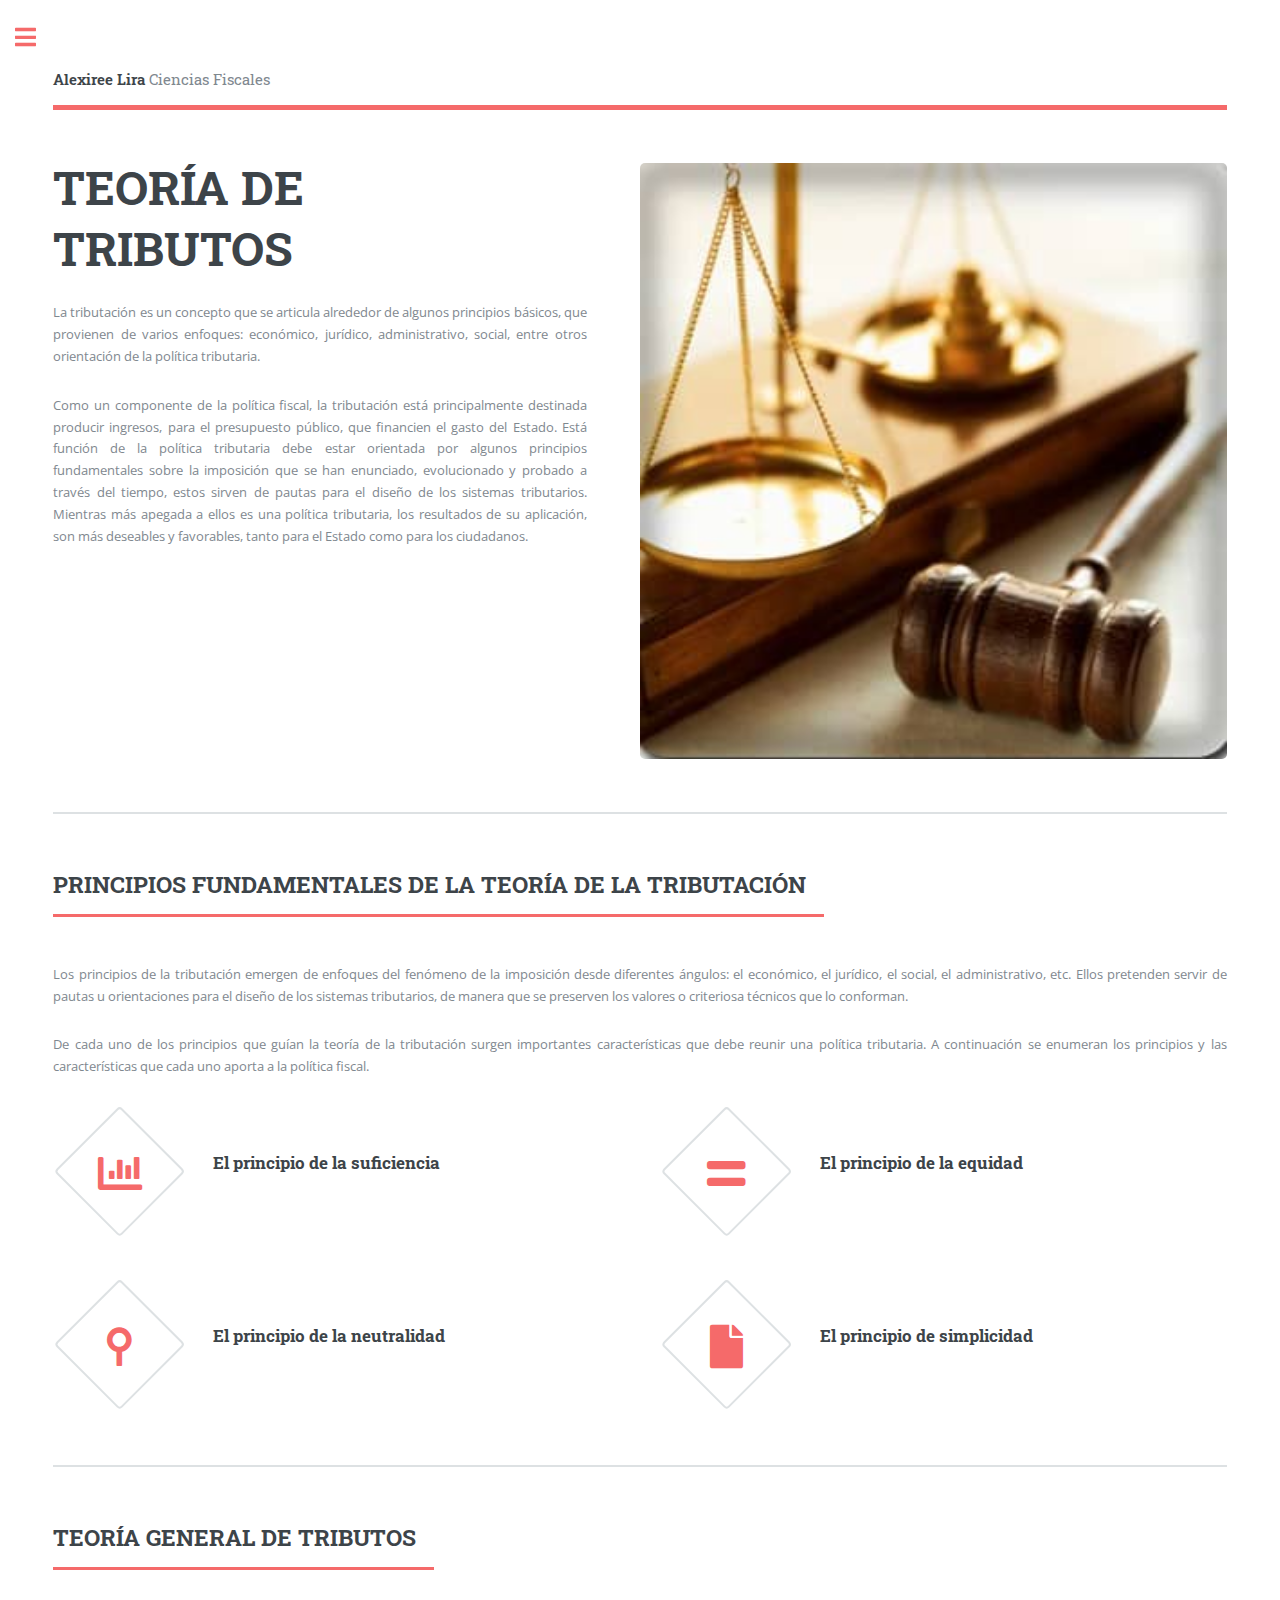
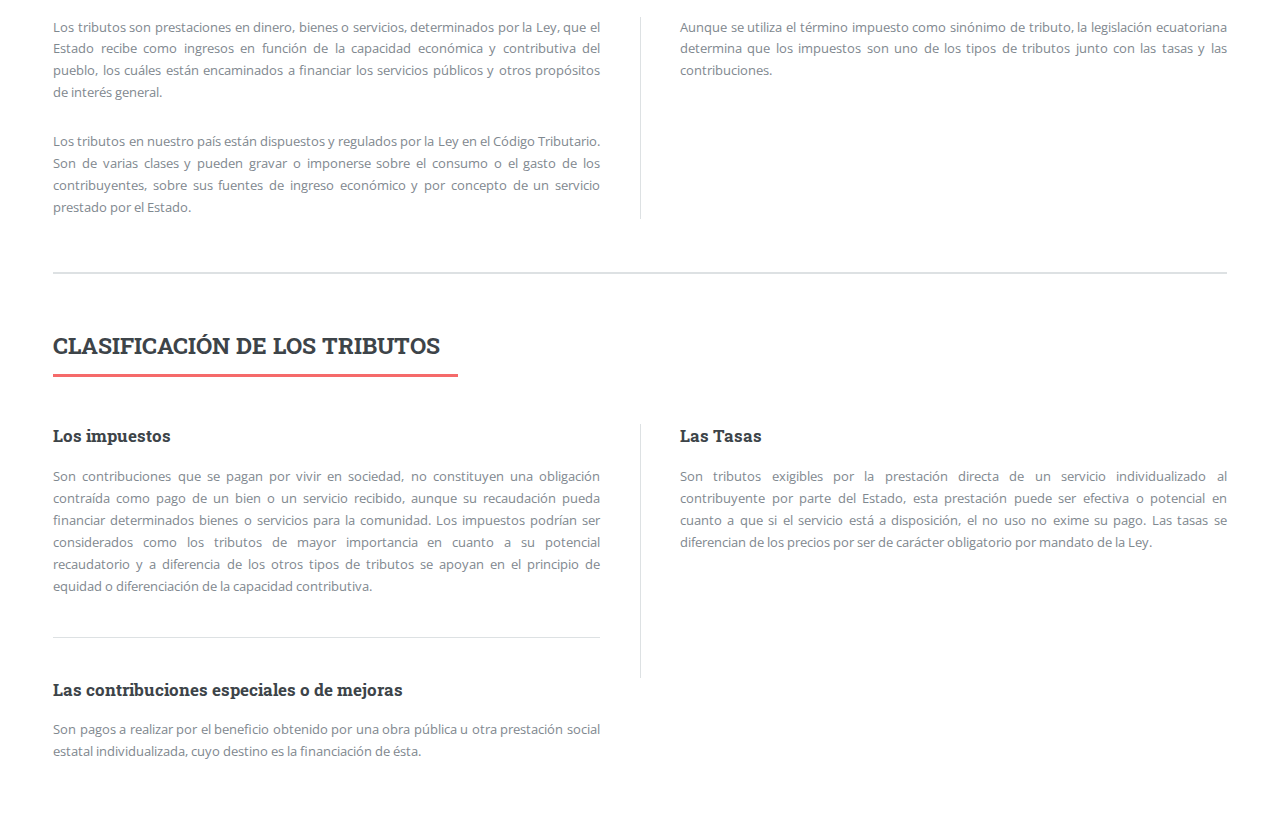
<file: index.html>
<!DOCTYPE HTML>
<html>
	<head>
		<title>TRIBUTOS</title>
		<meta charset="utf-8" />
		<meta name="viewport" content="width=device-width, initial-scale=1, user-scalable=no" />
		<link rel="stylesheet" href="assets/css/main.css" />
	</head>
	<body class="is-preload">
		<!-- Wrapper -->
		<div id="wrapper">

			<!-- Main -->
			<div id="main">
				<div class="inner">

					<!-- Header -->
					<header id="header">
						<a href="index.html" class="logo"><strong>Alexiree Lira </strong>Ciencias Fiscales</a>
					</header>

					<!-- TEORÍA DE TRIBUTOS -->
					<section id="banner">
						<div class="content">
							<header>
								<h1>TEORÍA DE <br/>TRIBUTOS</h1>
							</header>
							<p style="text-align: justify;">La tributación es un concepto que se articula alrededor de
								algunos principios básicos, que provienen de varios enfoques: económico, jurídico,
								administrativo, social, entre otros orientación de la política tributaria.</p>
							<p style="text-align: justify;"> Como un componente de la política fiscal, la tributación está
								principalmente destinada producir ingresos, para el presupuesto público, que financien el
								gasto del Estado. Está función de la política tributaria debe estar orientada por algunos
								principios fundamentales sobre la imposición que se han enunciado, evolucionado y probado a
								través del tiempo, estos sirven de pautas para el diseño de los sistemas tributarios.
								Mientras más apegada a ellos es una política tributaria, los resultados de su aplicación,
								son más deseables y favorables, tanto para el Estado como para los ciudadanos. </p>
						</div>
						<span class="image object">
							<img src="images/pic10.jpeg" alt="ass" />
						</span>
					</section>

					<!-- PRINCIPIOS FUNDAMENTALES DE LA TEORÍA DE LA TRIBUTACIÓN -->
					<section>
						<header class="major">
							<h2>PRINCIPIOS FUNDAMENTALES DE LA TEORÍA DE LA TRIBUTACIÓN</h2>
						</header>
						<p style="text-align: justify;"> Los principios de la tributación emergen de enfoques del fenómeno de la imposición desde
							diferentes ángulos: el económico, el jurídico, el social, el administrativo, etc. Ellos
							pretenden servir de pautas u orientaciones para el diseño de los sistemas tributarios, de manera
							que se preserven los valores o criteriosa técnicos que lo conforman.</p>
						<p style="text-align: justify;">
							De cada uno de los principios que guían la teoría de la tributación surgen importantes
							características que debe reunir una política tributaria. A continuación se enumeran los
							principios y las características que cada uno aporta a la política fiscal.
						</p>
						<div class="features">
							<article>
								<span class="icon solid fa-chart-bar"></span>
								<div class="content">
									<h3>El principio de la suficiencia</h3>
									<p></p>
								</div>
							</article>
							<article>
								<span class="icon solid fa-equals"></span>
								<div class="content">
									<h3> El principio de la equidad</h3>
									<p></p>
								</div>
							</article>
							<article>
								<span class="icon solid fa-neuter"></span>
								<div class="content">
									<h3> El principio de la neutralidad
									</h3>
									<p></p>
								</div>
							</article>
							<article>
								<span class="icon solid fa-file"></span>
								<div class="content">
									<h3> El principio de simplicidad</h3>
									<p></p>
								</div>
							</article>
						</div>
					</section>

					<!-- TEORÍA GENERAL DE TRIBUTOS  -->
					<section>
						<header class="major">
							<h2> TEORÍA GENERAL DE TRIBUTOS </h2>
						</header>
						<div class="posts">
							<article>
								<p style="text-align: justify;">
									Los tributos son prestaciones en dinero, bienes o servicios, determinados por la Ley,
									que el Estado recibe como ingresos en función de la capacidad económica y contributiva
									del pueblo, los cuáles están encaminados a financiar los servicios públicos y otros
									propósitos de interés general.
								</p>
								<p style="text-align: justify;">
									Los tributos en nuestro país están dispuestos y regulados por la Ley en el Código
									Tributario.
									Son de varias clases y pueden gravar o imponerse sobre el consumo o el gasto de los
									contribuyentes, sobre sus fuentes de ingreso económico y por concepto de un servicio
									prestado por el Estado.
								</p>
							</article>
							<article>
								<p style="text-align: justify;"> Aunque se utiliza el término impuesto como sinónimo de
									tributo, la legislación ecuatoriana determina que los impuestos son uno de los tipos de
									tributos junto con las tasas y las contribuciones.
								</p>
							</article>
						</div>
					</section>
					<!-- CLASIFICACIÓN DE LOS TRIBUTOS -->
					<section>
						<header class="major">
							<h2> CLASIFICACIÓN DE LOS TRIBUTOS</h2>
						</header>
						<div class="posts">
							<article>
								<h3>Los impuestos</h3>
								<p style="text-align: justify;">
									Son contribuciones que se pagan por vivir en sociedad, no constituyen una obligación
									contraída como pago de un bien o un servicio recibido, aunque su recaudación pueda
									financiar determinados bienes o servicios para la comunidad. Los impuestos podrían ser
									considerados como los tributos de mayor importancia en cuanto a su potencial
									recaudatorio y a diferencia de los otros tipos de tributos se apoyan en el principio de
									equidad o diferenciación de la capacidad contributiva.
								</p>
							</article>
							<article>
								<h3>Las Tasas</h3>
								<p style="text-align: justify;">
									Son tributos exigibles por la prestación directa de un servicio individualizado al
									contribuyente por parte del Estado, esta prestación puede ser efectiva o potencial en
									cuanto a que si el servicio está a disposición, el no uso no exime su pago. Las tasas se
									diferencian de los precios por ser de carácter obligatorio por mandato de la Ley.
								</p>
							</article>
							<article>
								<h3>Las contribuciones especiales o de mejoras</h3>
								<p style="text-align: justify;">
									Son pagos a realizar por el beneficio obtenido por una obra pública u otra prestación
									social estatal individualizada, cuyo destino es la financiación de ésta.
								</p>
							</article>
						</div>
					</section>

				</div>
			</div>

			<!-- Sidebar -->
			<div id="sidebar">
				<div class="inner">
					<!-- Menu -->
					<nav id="menu">
						<header class="major">
							<h2>Menú</h2>
						</header>
						<ul>
							<li><a href="index.html">Inicio</a></li>
							<li><a href="potestad.html">Potestad Tributaria</a></li>
							<li><a href="caracteristicas.html">Características</a></li>
							<li><a href="competencia.html">Competencia Tributaria</a></li>
							<li><a href="ingresos.html">Ingresos Públicos</a></li>
							<li><a href="obligacion.html">Obligación Tributaria</a></li>
							<li><a href="principios.html">Principios del Derecho Tributario</a></li>

						</ul>
					</nav>

					<!-- FOTOS -->
					<section>
						<header class="major">
							<h2>IMÁGENES</h2>
						</header>
						<div class="mini-posts">
							<article>
								<a href="#" class="image"><img src="images/pic10.jpeg" alt="" /></a>
							</article>
							<article>
								<a href="#" class="image"><img src="images/pic11.jpg" alt="" /></a>
							</article>
						</div>
					</section>

					<!-- AUTORA -->
					<section>
						<header class="major">
							<h2>AUTORA</h2>
						</header>
						<ul class="contact">
							<li class="icon solid fa-envelope"><a href="#">alexireelira2002@gmail.com</a></li>
							<li class="icon solid fa-phone">0424-9285561</li>
							<li class="icon solid fa-home">Ciudad Bolívar, Estado Bolívar<br />
								Av. 5 de Julio</li>
						</ul>
					</section>

					<!-- Footer -->
					<footer id="footer">
						<p class="copyright">&copy; Ciudad Bolívar, Estado Bolívar.</p>
					</footer>
				</div>
			</div>

		</div>

		<!-- Scripts -->
		<script src="assets/js/jquery.min.js"></script>
		<script src="assets/js/browser.min.js"></script>
		<script src="assets/js/breakpoints.min.js"></script>
		<script src="assets/js/util.js"></script>
		<script src="assets/js/main.js"></script>
	</body>
</html>
</file>
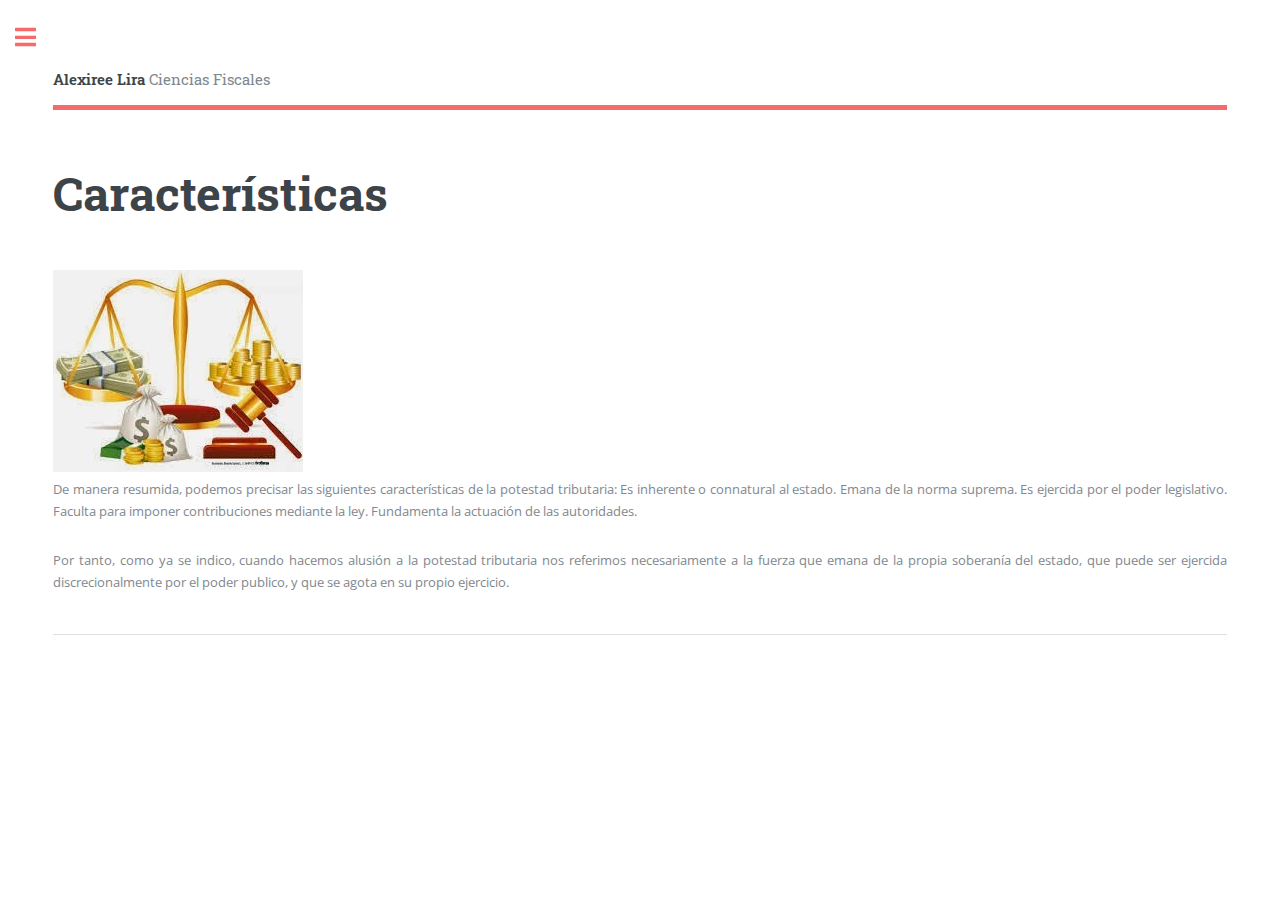
<file: caracteristicas.html>
<!DOCTYPE HTML>
<html>
	<head>
		<title>Características</title>
		<meta charset="utf-8" />
		<meta name="viewport" content="width=device-width, initial-scale=1, user-scalable=no" />
		<link rel="stylesheet" href="assets/css/main.css" />
	</head>
	<body class="is-preload">
		<!-- Wrapper -->
		<div id="wrapper">

				<!-- Main -->
				<div id="main">
					<div class="inner">

					<!-- Header -->
						<header id="header">
							<a href="index.html" class="logo"><strong>Alexiree Lira </strong>Ciencias Fiscales</a>
						</header>

					<!-- Content -->
						<section>
							<header class="main">
								<h1>Características</h1>
							</header>

							<span style="width: 100;"><img src="images/pic09.jpeg" alt="" /></span>

							<p style="text-align: justify;">
								De manera resumida, podemos precisar las siguientes características de la potestad tributaria:
								Es inherente o connatural al estado.
								Emana de la norma suprema.
								Es ejercida por el poder legislativo.
								Faculta para imponer contribuciones mediante la ley.
								Fundamenta la actuación de las autoridades.
								<p style="text-align: justify;">Por tanto, como ya se indico, cuando hacemos alusión a la potestad tributaria nos referimos necesariamente a la fuerza que emana de la propia soberanía del estado, que puede ser ejercida discrecionalmente por el poder publico, y que se agota en su propio ejercicio.</p>
							</p>
							<hr class="major" />

						</section>

					</div>
				</div>

			<!-- Sidebar -->
			<div id="sidebar">
				<div class="inner">
					<!-- Menu -->
					<nav id="menu">
						<header class="major">
							<h2>Menú</h2>
						</header>
						<ul>
							<li><a href="index.html">Inicio</a></li>
							<li><a href="potestad.html">Potestad Tributaria</a></li>
							<li><a href="caracteristicas.html">Características</a></li>
							<li><a href="competencia.html">Competencia Tributaria</a></li>
							<li><a href="ingresos.html">Ingresos Públicos</a></li>
							<li><a href="obligacion.html">Obligación Tributaria</a></li>
							<li><a href="principios.html">Principios del Derecho Tributario</a></li>
						</ul>
					</nav>

					<!-- FOTOS -->
					<section>
						<header class="major">
							<h2>IMÁGENES</h2>
						</header>
						<div class="mini-posts">
							<article>
								<a href="#" class="image"><img src="images/pic10.jpeg" alt="" /></a>
							</article>
							<article>
								<a href="#" class="image"><img src="images/pic11.jpg" alt="" /></a>
							</article>
						</div>
					</section>

					<!-- AUTORA -->
					<section>
						<header class="major">
							<h2>AUTORA</h2>
						</header>
						<ul class="contact">
							<li class="icon solid fa-envelope"><a href="#">alexireelira2002@gmail.com</a></li>
							<li class="icon solid fa-phone">0424-9285561</li>
							<li class="icon solid fa-home">Ciudad Bolívar, Estado Bolívar<br />
								Av. 5 de Julio</li>
						</ul>
					</section>

					<!-- Footer -->
					<footer id="footer">
						<p class="copyright">&copy; Ciudad Bolívar, Estado Bolívar.</p>
					</footer>

				</div>
			</div>

		</div>

		<!-- Scripts -->
		<script src="assets/js/jquery.min.js"></script>
		<script src="assets/js/browser.min.js"></script>
		<script src="assets/js/breakpoints.min.js"></script>
		<script src="assets/js/util.js"></script>
		<script src="assets/js/main.js"></script>
	</body>
</html>
</file>
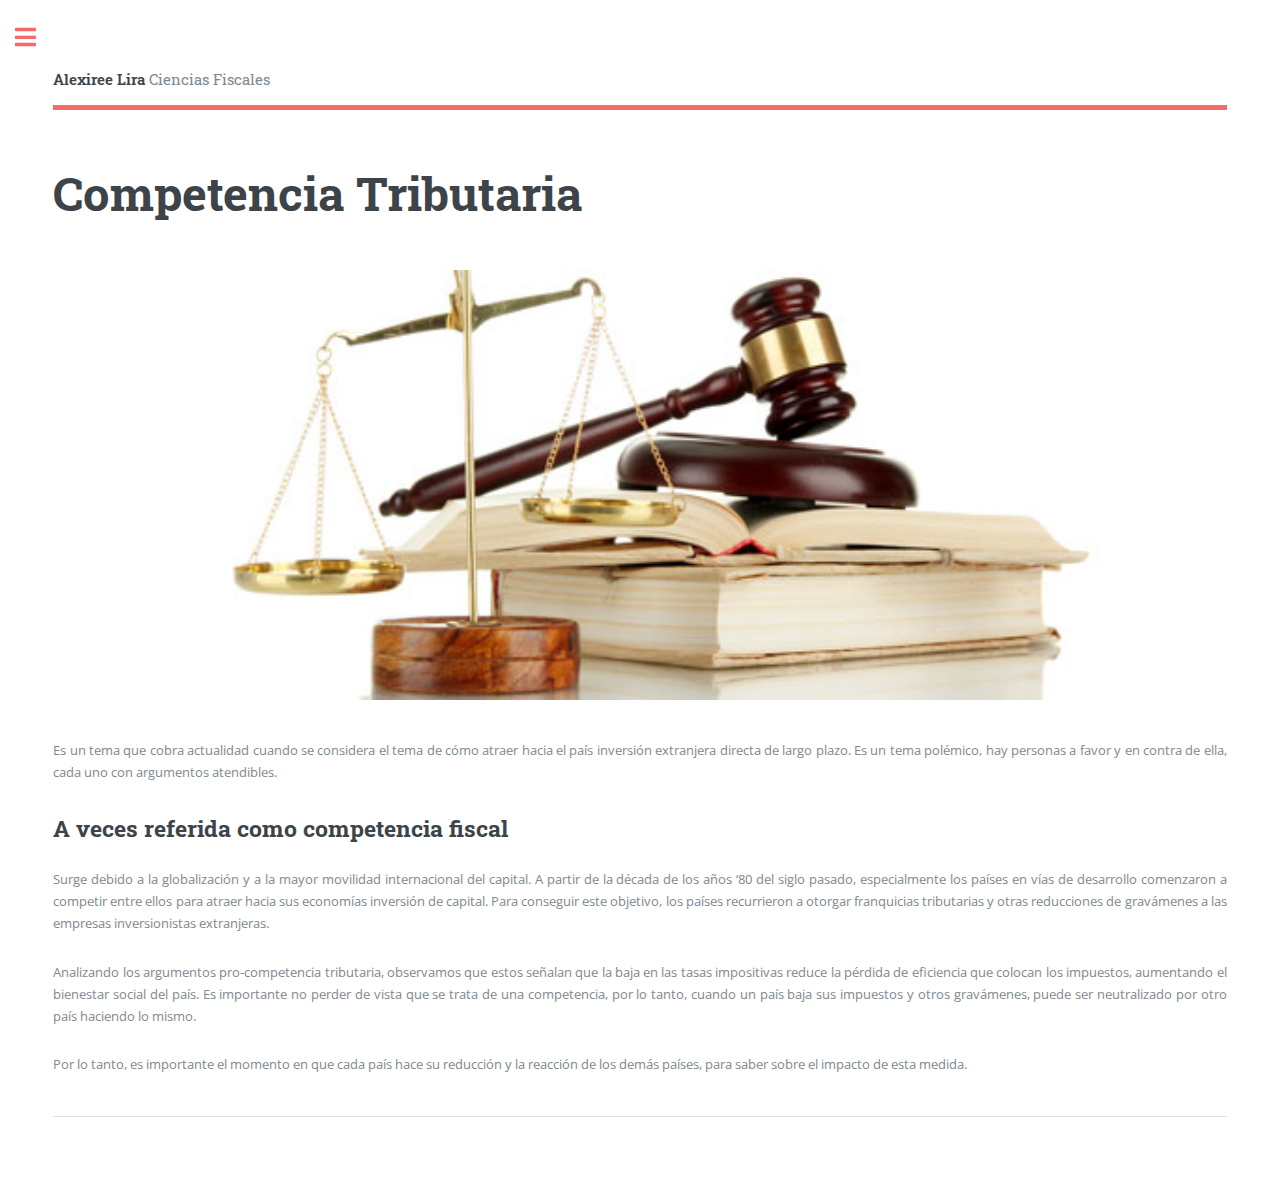
<file: competencia.html>
<!DOCTYPE HTML>
<html>
	<head>
		<title>Competencia Tributaria</title>
		<meta charset="utf-8" />
		<meta name="viewport" content="width=device-width, initial-scale=1, user-scalable=no" />
		<link rel="stylesheet" href="assets/css/main.css" />
	</head>
	<body class="is-preload">
		<!-- Wrapper -->
		<div id="wrapper">

				<!-- Main -->
				<div id="main">
					<div class="inner">

					<!-- Header -->
						<header id="header">
							<a href="index.html" class="logo"><strong>Alexiree Lira </strong>Ciencias Fiscales</a>
						</header>

					<!-- Content -->
						<section>
							<header class="main">
								<h1>Competencia Tributaria</h1>
							</header>

							<span class="image main"><img src="images/pic11.jpg" alt="" /></span>

							<p style="text-align: justify;"> Es un tema que cobra actualidad cuando se considera el tema de cómo atraer hacia el país inversión extranjera directa de largo plazo. Es un tema polémico, hay personas a favor y en contra de ella, cada uno con argumentos atendibles. </p>

							<h2>A veces referida como competencia fiscal</h2>
							<p style="text-align: justify;">Surge debido a la globalización y a la mayor movilidad internacional del capital. A partir de la década de los años ‘80 del siglo pasado, especialmente los países en vías de desarrollo comenzaron a competir entre ellos para atraer hacia sus economías inversión de capital. Para conseguir este objetivo, los países recurrieron a otorgar franquicias tributarias y otras reducciones de gravámenes a las empresas inversionistas extranjeras.</p>

							<p style="text-align: justify;"> Analizando los argumentos pro-competencia tributaria, observamos que estos señalan que la baja en las tasas impositivas reduce la pérdida de eficiencia que colocan los impuestos, aumentando el bienestar social del país.
								Es importante no perder de vista que se trata de una competencia, por lo tanto, cuando un país baja sus impuestos y otros gravámenes, puede ser neutralizado por otro país haciendo lo mismo.
							</p>
							<p style="text-align: justify;">
								Por lo tanto, es importante el momento en que cada país hace su reducción y la reacción de los demás países, para saber sobre el impacto de esta medida.
							</p>

							<hr class="major" />
						</section>

					</div>
				</div>

			<!-- Sidebar -->
			<div id="sidebar">
				<div class="inner">
					<!-- Menu -->
					<nav id="menu">
						<header class="major">
							<h2>Menú</h2>
						</header>
						<ul>
							<li><a href="index.html">Inicio</a></li>
							<li><a href="potestad.html">Potestad Tributaria</a></li>
							<li><a href="caracteristicas.html">Características</a></li>
							<li><a href="competencia.html">Competencia Tributaria</a></li>
							<li><a href="ingresos.html">Ingresos Públicos</a></li>
							<li><a href="obligacion.html">Obligación Tributaria</a></li>
							<li><a href="principios.html">Principios del Derecho Tributario</a></li>

						</ul>
					</nav>

					<!-- FOTOS -->
					<section>
						<header class="major">
							<h2>IMÁGENES</h2>
						</header>
						<div class="mini-posts">
							<article>
								<a href="#" class="image"><img src="images/pic10.jpeg" alt="" /></a>
							</article>
							<article>
								<a href="#" class="image"><img src="images/pic11.jpg" alt="" /></a>
							</article>
						</div>
					</section>

					<!-- AUTORA -->
					<section>
						<header class="major">
							<h2>AUTORA</h2>
						</header>
						<ul class="contact">
							<li class="icon solid fa-envelope"><a href="#">alexireelira2002@gmail.com</a></li>
							<li class="icon solid fa-phone">0424-9285561</li>
							<li class="icon solid fa-home">Ciudad Bolívar, Estado Bolívar<br />
								Av. 5 de Julio</li>
						</ul>
					</section>

					<!-- Footer -->
					<footer id="footer">
						<p class="copyright">&copy; Ciudad Bolívar, Estado Bolívar.</p>
					</footer>

				</div>
			</div>

		</div>

		<!-- Scripts -->
		<script src="assets/js/jquery.min.js"></script>
		<script src="assets/js/browser.min.js"></script>
		<script src="assets/js/breakpoints.min.js"></script>
		<script src="assets/js/util.js"></script>
		<script src="assets/js/main.js"></script>
	</body>
</html>
</file>
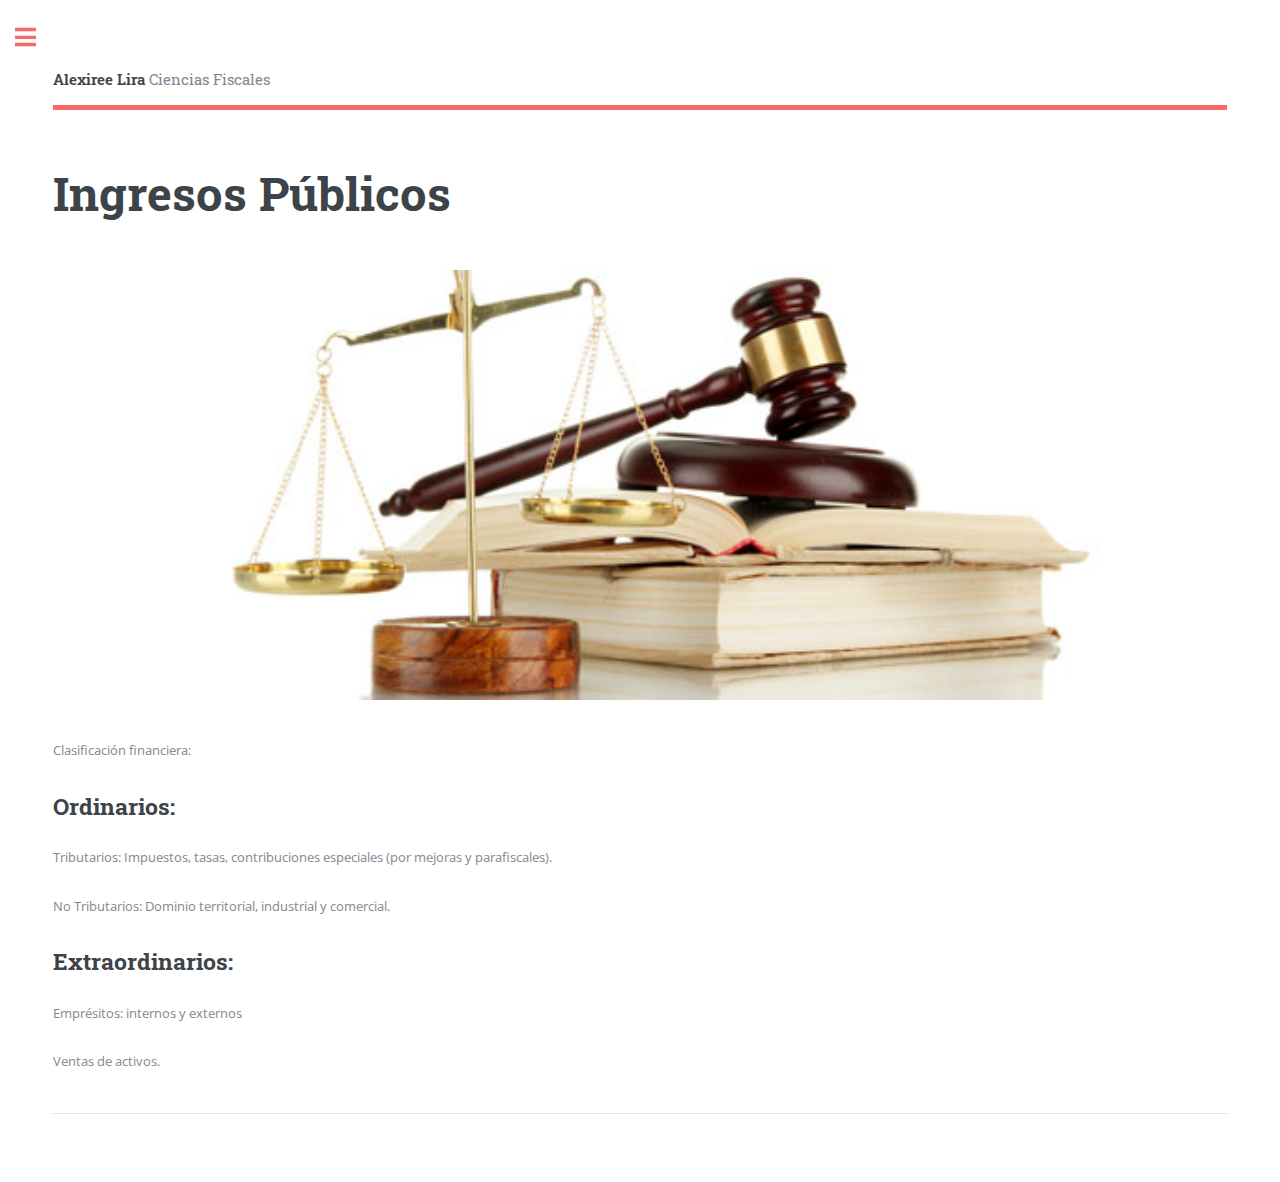
<file: ingresos.html>
<!DOCTYPE HTML>
<html>
	<head>
		<title>Ingresos Públicos</title>
		<meta charset="utf-8" />
		<meta name="viewport" content="width=device-width, initial-scale=1, user-scalable=no" />
		<link rel="stylesheet" href="assets/css/main.css" />
	</head>
	<body class="is-preload">
		<!-- Wrapper -->
		<div id="wrapper">

				<!-- Main -->
				<div id="main">
					<div class="inner">

					<!-- Header -->
						<header id="header">
							<a href="index.html" class="logo"><strong>Alexiree Lira </strong>Ciencias Fiscales</a>
						</header>

					<!-- Content -->
					<section>
						<header class="main">
							<h1>Ingresos Públicos</h1>
						</header>

						<span class="image main"><img src="images/pic11.jpg" alt="" /></span>

						<p style="text-align: justify;">Clasificación financiera: </p>

						<h2>Ordinarios:</h2>
						<p style="text-align: justify;">Tributarios: Impuestos, tasas, contribuciones especiales (por mejoras y parafiscales).</p>
						<p style="text-align: justify;">No Tributarios: Dominio territorial, industrial y comercial.</p>

						<h2>Extraordinarios:</h2>
						<p style="text-align: justify;">Emprésitos: internos y externos</p>
						<p style="text-align: justify;">Ventas de activos.</p>

						<hr class="major" />
					</section>
					</div>
				</div>

			<!-- Sidebar -->
			<div id="sidebar">
				<div class="inner">
					<!-- Menu -->
					<nav id="menu">
						<header class="major">
							<h2>Menú</h2>
						</header>
						<ul>
							<li><a href="index.html">Inicio</a></li>
							<li><a href="potestad.html">Potestad Tributaria</a></li>
							<li><a href="caracteristicas.html">Características</a></li>
							<li><a href="competencia.html">Competencia Tributaria</a></li>
							<li><a href="ingresos.html">Ingresos Públicos</a></li>
							<li><a href="obligacion.html">Obligación Tributaria</a></li>
							<li><a href="principios.html">Principios del Derecho Tributario</a></li>

						</ul>
					</nav>

					<!-- FOTOS -->
					<section>
						<header class="major">
							<h2>IMÁGENES</h2>
						</header>
						<div class="mini-posts">
							<article>
								<a href="#" class="image"><img src="images/pic10.jpeg" alt="" /></a>
							</article>
							<article>
								<a href="#" class="image"><img src="images/pic11.jpg" alt="" /></a>
							</article>
						</div>
					</section>

					<!-- AUTORA -->
					<section>
						<header class="major">
							<h2>AUTORA</h2>
						</header>
						<ul class="contact">
							<li class="icon solid fa-envelope"><a href="#">alexireelira2002@gmail.com</a></li>
							<li class="icon solid fa-phone">0424-9285561</li>
							<li class="icon solid fa-home">Ciudad Bolívar, Estado Bolívar<br />
								Av. 5 de Julio</li>
						</ul>
					</section>

					<!-- Footer -->
					<footer id="footer">
						<p class="copyright">&copy; Ciudad Bolívar, Estado Bolívar.</p>
					</footer>

				</div>
			</div>

		</div>

		<!-- Scripts -->
		<script src="assets/js/jquery.min.js"></script>
		<script src="assets/js/browser.min.js"></script>
		<script src="assets/js/breakpoints.min.js"></script>
		<script src="assets/js/util.js"></script>
		<script src="assets/js/main.js"></script>
	</body>
</html>
</file>
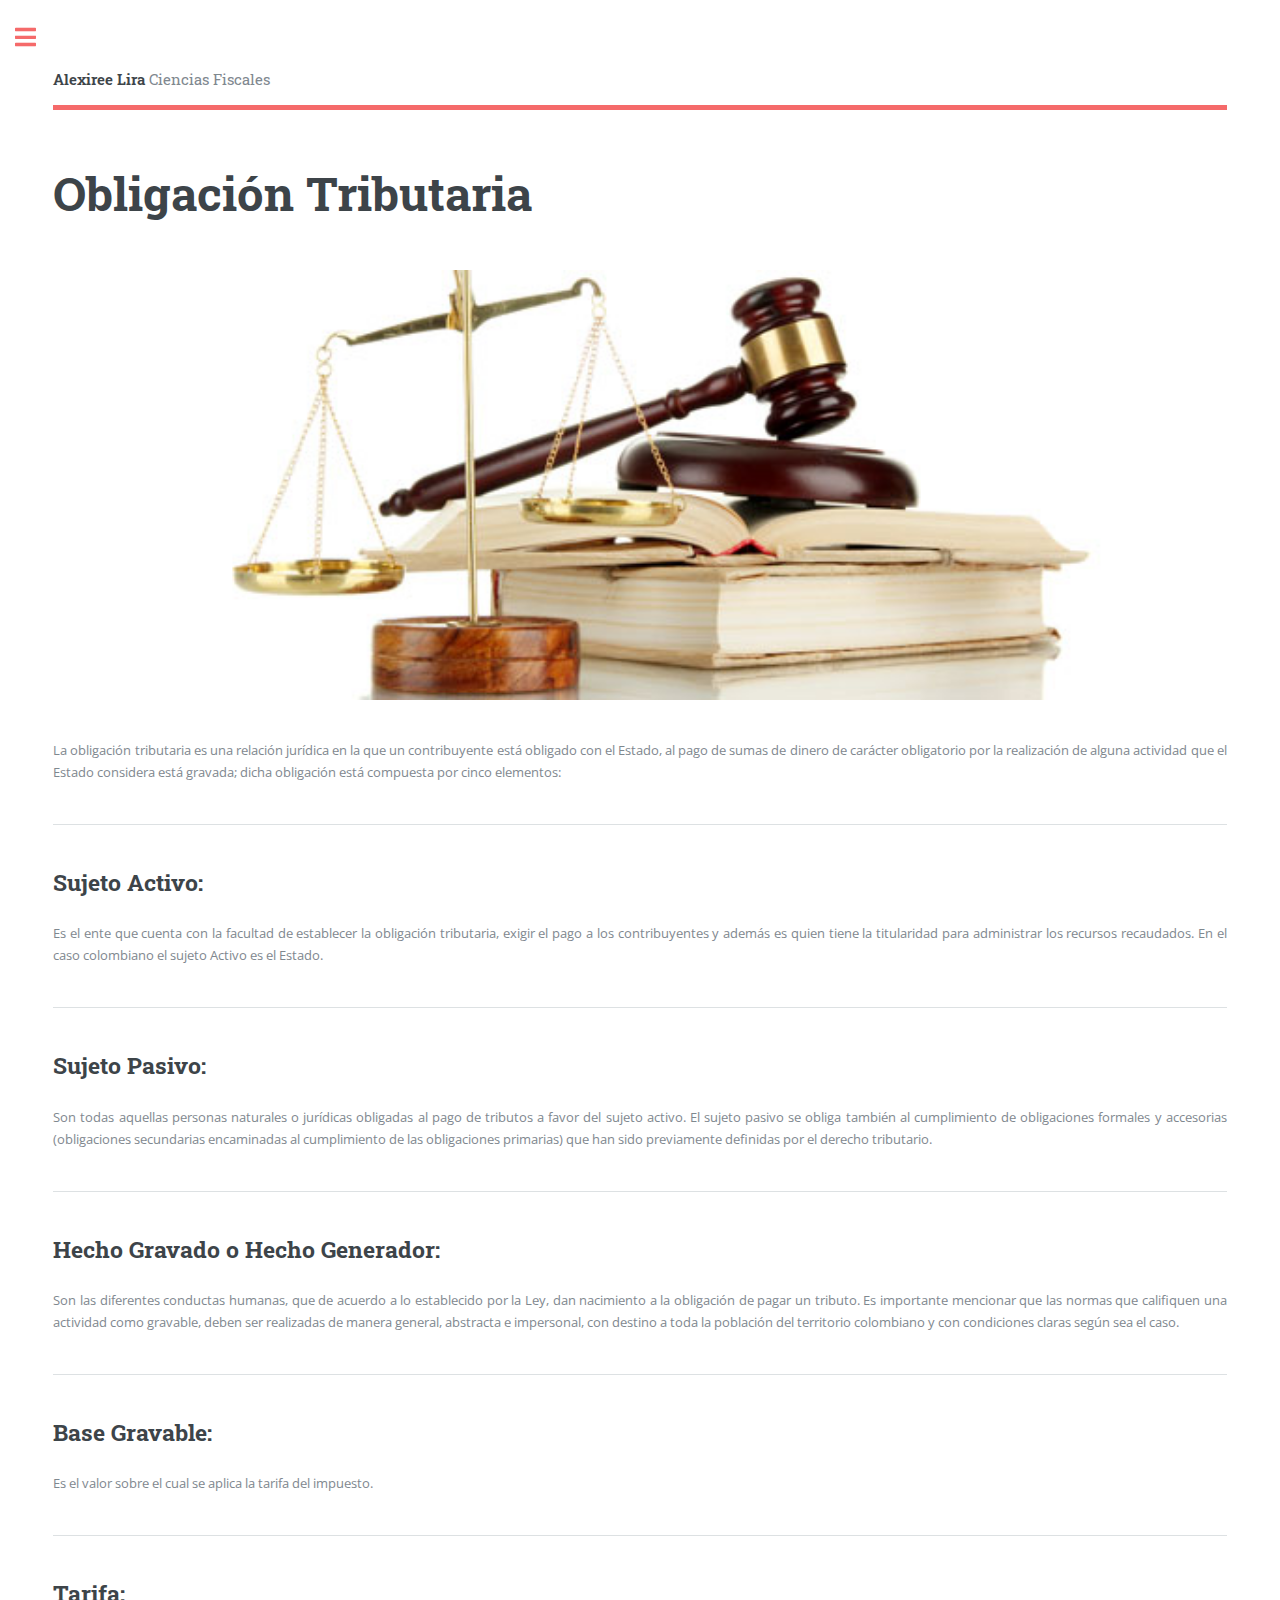
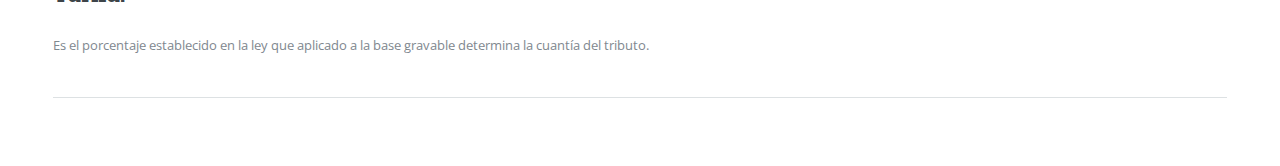
<file: obligacion.html>
<!DOCTYPE HTML>
<html>
	<head>
		<title>Obligación Tributaria</title>
		<meta charset="utf-8" />
		<meta name="viewport" content="width=device-width, initial-scale=1, user-scalable=no" />
		<link rel="stylesheet" href="assets/css/main.css" />
	</head>
	<body class="is-preload">
		<!-- Wrapper -->
		<div id="wrapper">

			<!-- Main -->
			<div id="main">
				<div class="inner">

				<!-- Header -->
					<header id="header">
						<a href="index.html" class="logo"><strong>Alexiree Lira </strong>Ciencias Fiscales</a>
					</header>

				<!-- Content -->
					<section>
						<header class="main">
							<h1>Obligación Tributaria</h1>
						</header>

						<span class="image main"><img src="images/pic11.jpg" alt="" /></span>
						<p style="text-align: justify;">La obligación tributaria es una relación jurídica en la que un contribuyente está obligado con el Estado, al pago de sumas de dinero de carácter obligatorio por la realización de alguna actividad que el Estado considera está gravada; dicha obligación está compuesta por cinco elementos:</p>
						<hr class="major" />

						<h2>Sujeto Activo:</h2>
						<p style="text-align: justify;">
							Es el ente que cuenta con la facultad de establecer la obligación tributaria, exigir el pago a los contribuyentes y además es quien tiene la titularidad para administrar los recursos recaudados. En el caso colombiano el sujeto Activo es el Estado. 
						</p>
						<hr class="major" />

						<h2>Sujeto Pasivo: </h2>
						<p style="text-align: justify;">
							Son todas aquellas personas naturales o jurídicas obligadas al pago de tributos a favor del sujeto activo. El sujeto pasivo se obliga también al cumplimiento de obligaciones formales y accesorias (obligaciones secundarias encaminadas al cumplimiento de las obligaciones primarias) que han sido previamente definidas por el derecho tributario.
						</p>
						<hr class="major" />
	
						<h2>Hecho Gravado o Hecho Generador:</h2>
						<p style="text-align: justify;">
							Son las diferentes conductas humanas, que de acuerdo a lo establecido por la Ley, dan nacimiento a la obligación de pagar un tributo. Es importante mencionar que las normas que califiquen una actividad como gravable, deben ser realizadas de manera general, abstracta e impersonal, con destino a toda la población del territorio colombiano y con condiciones claras según sea el caso.
						</p>
						<hr class="major" />

						<h2>Base Gravable:</h2>
						<p style="text-align: justify;">
							Es el valor sobre el cual se aplica la tarifa del impuesto.
						</p>
						<hr class="major" />

						<h2>Tarifa:</h2>
						<p style="text-align: justify;">
							Es el porcentaje establecido en la ley que aplicado a la base gravable determina la cuantía del tributo.
						</p>
						<hr class="major" />
						
					</section>

				</div>
			</div>

			<!-- Sidebar -->
			<div id="sidebar">
				<div class="inner">
					<!-- Menu -->
					<nav id="menu">
						<header class="major">
							<h2>Menú</h2>
						</header>
						<ul>
							<li><a href="index.html">Inicio</a></li>
							<li><a href="potestad.html">Potestad Tributaria</a></li>
							<li><a href="caracteristicas.html">Características</a></li>
							<li><a href="competencia.html">Competencia Tributaria</a></li>
							<li><a href="ingresos.html">Ingresos Públicos</a></li>
							<li><a href="obligacion.html">Obligación Tributaria</a></li>
							<li><a href="principios.html">Principios del Derecho Tributario</a></li>

						</ul>
					</nav>

					<!-- FOTOS -->
					<section>
						<header class="major">
							<h2>IMÁGENES</h2>
						</header>
						<div class="mini-posts">
							<article>
								<a href="#" class="image"><img src="images/pic10.jpeg" alt="" /></a>
							</article>
							<article>
								<a href="#" class="image"><img src="images/pic11.jpg" alt="" /></a>
							</article>
						</div>
					</section>

					<!-- AUTORA -->
					<section>
						<header class="major">
							<h2>AUTORA</h2>
						</header>
						<ul class="contact">
							<li class="icon solid fa-envelope"><a href="#">alexireelira2002@gmail.com</a></li>
							<li class="icon solid fa-phone">0424-9285561</li>
							<li class="icon solid fa-home">Ciudad Bolívar, Estado Bolívar<br />
								Av. 5 de Julio</li>
						</ul>
					</section>

					<!-- Footer -->
					<footer id="footer">
						<p class="copyright">&copy; Ciudad Bolívar, Estado Bolívar.</p>
					</footer>

				</div>
			</div>

		</div>

		<!-- Scripts -->
		<script src="assets/js/jquery.min.js"></script>
		<script src="assets/js/browser.min.js"></script>
		<script src="assets/js/breakpoints.min.js"></script>
		<script src="assets/js/util.js"></script>
		<script src="assets/js/main.js"></script>
	</body>
</html>
</file>
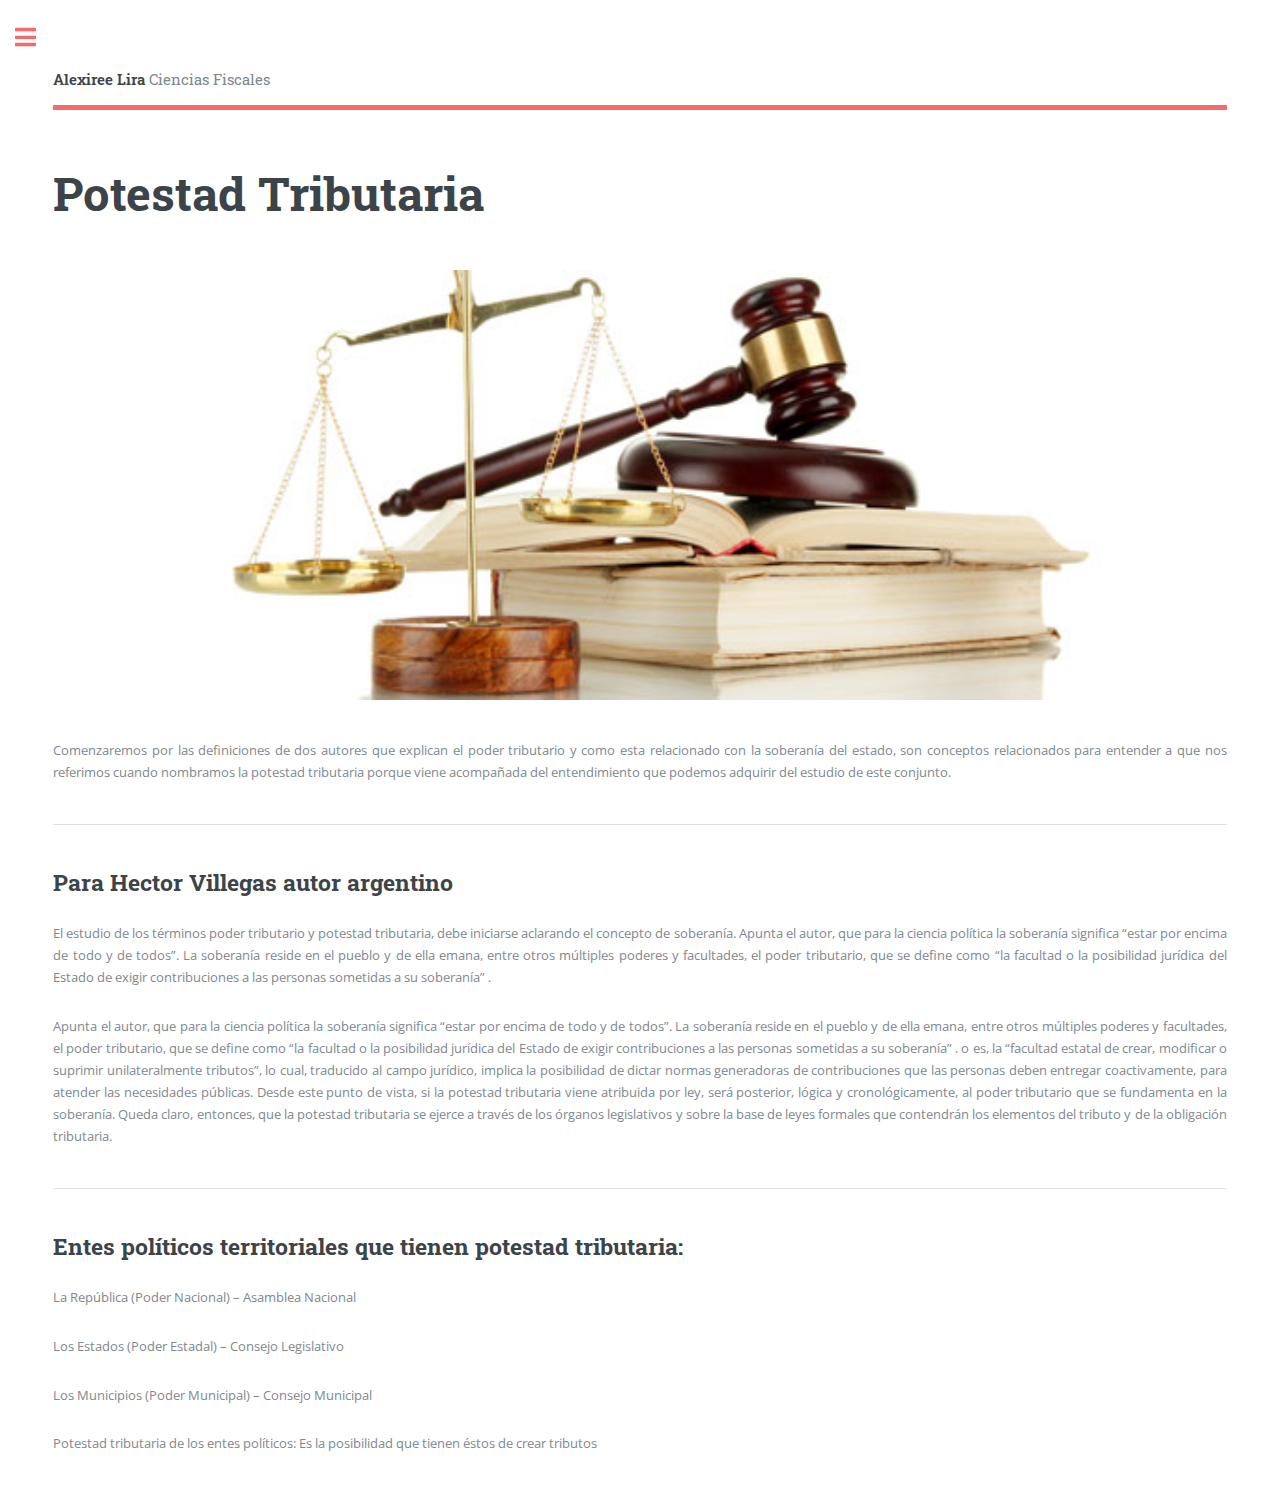
<file: potestad.html>
<!DOCTYPE HTML>
<html>
	<head>
		<title>Potestad</title>
		<meta charset="utf-8" />
		<meta name="viewport" content="width=device-width, initial-scale=1, user-scalable=no" />
		<link rel="stylesheet" href="assets/css/main.css" />
	</head>
	<body class="is-preload">
		<!-- Wrapper -->
		<div id="wrapper">

				<!-- Main -->
				<div id="main">
					<div class="inner">

					<!-- Header -->
						<header id="header">
							<a href="index.html" class="logo"><strong>Alexiree Lira </strong>Ciencias Fiscales</a>
						</header>

					<!-- Content -->
						<section>
							<header class="main">
								<h1>Potestad Tributaria</h1>
							</header>

							<span class="image main"><img src="images/pic11.jpg" alt="" /></span>
							<p style="text-align: justify;"> Comenzaremos por las definiciones de dos autores que explican el poder tributario y como esta relacionado con la soberanía del estado, son conceptos relacionados para entender a que nos referimos cuando nombramos la potestad tributaria porque viene acompañada del entendimiento que podemos adquirir del estudio de este conjunto.</p>

							<hr class="major" />

							<h2>Para Hector Villegas autor argentino</h2>
							<p style="text-align: justify;">El estudio de los términos poder tributario y potestad tributaria, debe iniciarse aclarando el concepto de soberanía. Apunta el autor, que para la ciencia política la soberanía significa “estar por encima de todo y de todos”. La soberanía reside en el pueblo y de ella emana, entre otros múltiples poderes y facultades, el poder tributario, que se define como “la facultad o la posibilidad jurídica del Estado de exigir contribuciones a las personas sometidas a su soberanía” . </p>
							<p style="text-align: justify;">Apunta el autor, que para la ciencia política la soberanía significa “estar por encima de todo y de todos”. La soberanía reside en el pueblo y de ella emana, entre otros múltiples poderes y facultades, el poder tributario, que se define como “la facultad o la posibilidad jurídica del Estado de exigir contribuciones a las personas sometidas a su soberanía” . o es, la “facultad estatal de crear, modificar o suprimir unilateralmente tributos”, lo cual, traducido al campo jurídico, implica la posibilidad de dictar normas generadoras de contribuciones que las personas deben entregar coactivamente, para atender las necesidades públicas. Desde este punto de vista, si la potestad tributaria viene atribuida por ley, será posterior, lógica y cronológicamente, al poder tributario que se fundamenta en la soberanía. Queda claro, entonces, que la potestad tributaria se ejerce a través de los órganos legislativos y sobre la base de leyes formales que contendrán los elementos del tributo y de la obligación tributaria.
							</p>
							<hr class="major" />

							<h2>Entes políticos territoriales que tienen potestad tributaria:</h2>
							<p style="text-align: justify;">La República (Poder Nacional) – Asamblea Nacional</p>
							

							<p style="text-align: justify;">Los Estados (Poder Estadal) – Consejo Legislativo</p>
							

							<p style="text-align: justify;">Los Municipios (Poder Municipal) – Consejo Municipal</p>
							

							<p style="text-align: justify;">Potestad tributaria de los entes políticos: Es la posibilidad que tienen éstos de crear tributos</p>
							
						</section>

					</div>
				</div>

			<!-- Sidebar -->
			<div id="sidebar">
				<div class="inner">
					<!-- Menu -->
					<nav id="menu">
						<header class="major">
							<h2>Menú</h2>
						</header>
						<ul>
							<li><a href="index.html">Inicio</a></li>
							<li><a href="potestad.html">Potestad Tributaria</a></li>
							<li><a href="caracteristicas.html">Características</a></li>
							<li><a href="competencia.html">Competencia Tributaria</a></li>
							<li><a href="ingresos.html">Ingresos Públicos</a></li>
							<li><a href="obligacion.html">Obligación Tributaria</a></li>
							<li><a href="principios.html">Principios del Derecho Tributario</a></li>

						</ul>
					</nav>

					<!-- FOTOS -->
					<section>
						<header class="major">
							<h2>IMÁGENES</h2>
						</header>
						<div class="mini-posts">
							<article>
								<a href="#" class="image"><img src="images/pic10.jpeg" alt="" /></a>
							</article>
							<article>
								<a href="#" class="image"><img src="images/pic11.jpg" alt="" /></a>
							</article>
						</div>
					</section>

					<!-- AUTORA -->
					<section>
						<header class="major">
							<h2>AUTORA</h2>
						</header>
						<ul class="contact">
							<li class="icon solid fa-envelope"><a href="#">alexireelira2002@gmail.com</a></li>
							<li class="icon solid fa-phone">0424-9285561</li>
							<li class="icon solid fa-home">Ciudad Bolívar, Estado Bolívar<br />
								Av. 5 de Julio</li>
						</ul>
					</section>

					<!-- Footer -->
					<footer id="footer">
						<p class="copyright">&copy; Ciudad Bolívar, Estado Bolívar.</p>
					</footer>

				</div>
			</div>

		</div>

		<!-- Scripts -->
		<script src="assets/js/jquery.min.js"></script>
		<script src="assets/js/browser.min.js"></script>
		<script src="assets/js/breakpoints.min.js"></script>
		<script src="assets/js/util.js"></script>
		<script src="assets/js/main.js"></script>
	</body>
</html>
</file>
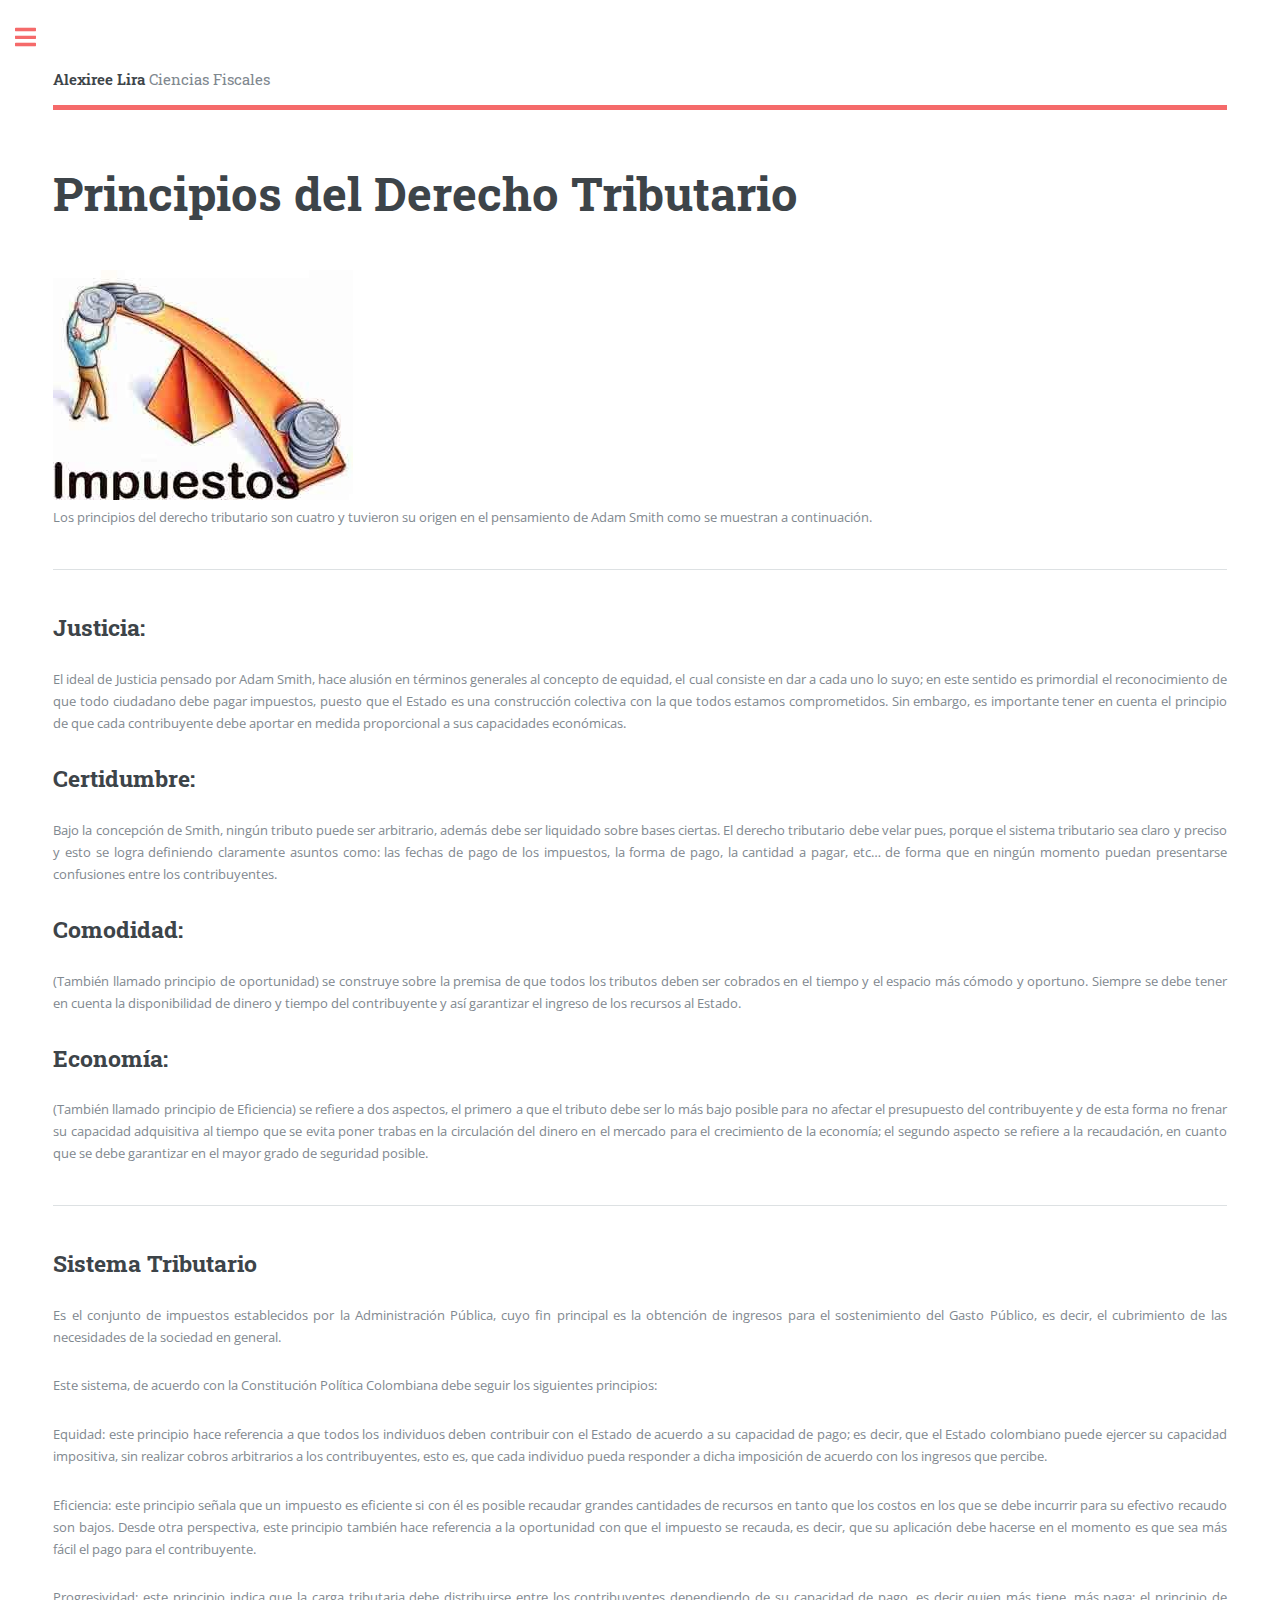
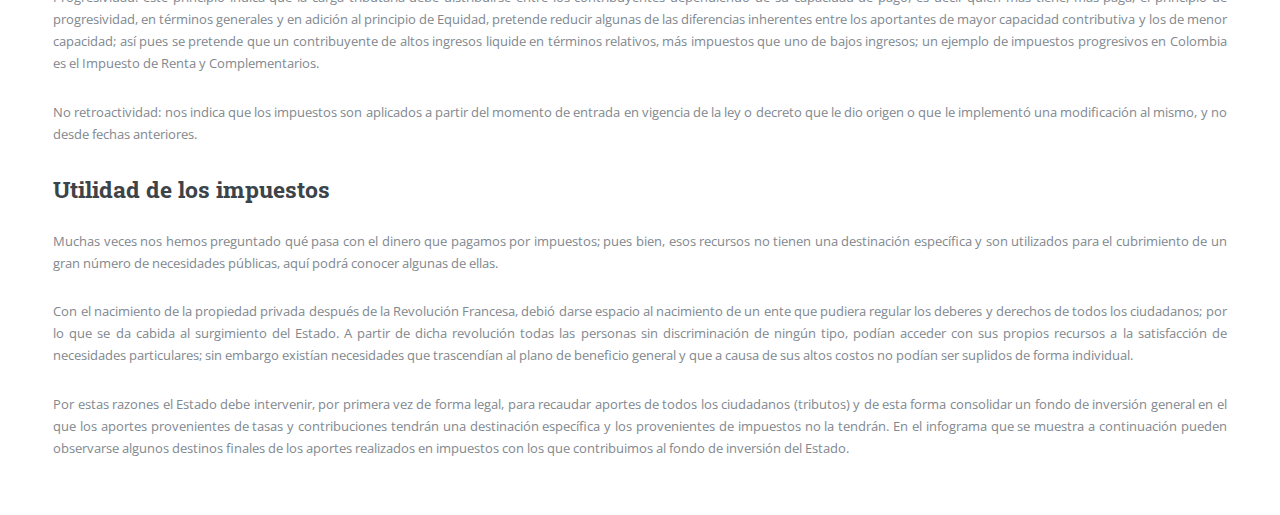
<file: principios.html>
<!DOCTYPE HTML>
<html>
	<head>
		<title>Principios</title>
		<meta charset="utf-8" />
		<meta name="viewport" content="width=device-width, initial-scale=1, user-scalable=no" />
		<link rel="stylesheet" href="assets/css/main.css" />
	</head>
	<body class="is-preload">
		<!-- Wrapper -->
		<div id="wrapper">

				<!-- Main -->
				<div id="main">
					<div class="inner">

					<!-- Header -->
						<header id="header">
							<a href="index.html" class="logo"><strong>Alexiree Lira </strong>Ciencias Fiscales</a>
						</header>

					<!-- Content -->
						<section>
							<header class="main">
								<h1>Principios del Derecho Tributario</h1>
							</header>

							<span style="width: 100;"><img src="images/pic08.jpeg" alt="" /></span>
							<p style="text-align: justify;">Los principios del derecho tributario son cuatro y tuvieron su origen en el pensamiento de Adam Smith como se muestran a continuación.</p>

							<hr class="major" />

							<h2>Justicia:</h2>
							<p style="text-align: justify;">El ideal de Justicia pensado por Adam Smith, hace alusión en términos generales al concepto de equidad, el cual consiste en dar a cada uno lo suyo; en este sentido es primordial el reconocimiento de que todo ciudadano debe pagar impuestos, puesto que el Estado es una construcción colectiva con la que todos estamos comprometidos. Sin embargo, es importante tener en cuenta el principio de que cada contribuyente debe aportar en medida proporcional a sus capacidades económicas.</p>

							<h2>Certidumbre:</h2>
							<p style="text-align: justify;">Bajo la concepción de Smith, ningún tributo puede ser arbitrario, además debe ser liquidado sobre bases ciertas. El derecho tributario debe velar pues, porque el sistema tributario sea claro y preciso y esto se logra definiendo claramente asuntos como: las fechas de pago de los impuestos, la forma de pago, la cantidad a pagar, etc…  de forma que en ningún momento puedan presentarse confusiones entre los contribuyentes.</p>

							<h2>Comodidad: </h2>
							<p style="text-align: justify;"> (También llamado principio de oportunidad) se construye sobre la premisa de que todos los tributos deben ser cobrados en el tiempo y el espacio más cómodo y oportuno. Siempre se debe tener en cuenta la disponibilidad de dinero y tiempo del contribuyente y así garantizar el ingreso de los recursos al Estado.</p>

							<h2>Economía:</h2>
							<p style="text-align: justify;">(También llamado principio de Eficiencia) se refiere a dos aspectos, el primero a que el tributo debe ser lo más bajo posible para no afectar el presupuesto del contribuyente y de esta forma no frenar su capacidad adquisitiva al tiempo que se evita poner trabas en la circulación del dinero en el mercado para el crecimiento de la economía; el segundo aspecto se refiere a la recaudación, en cuanto que se debe garantizar en el mayor grado de seguridad posible.</p>
							
							<hr class="major" />
							<h2>Sistema Tributario </h2>
							<p style="text-align: justify;">Es el conjunto de impuestos establecidos por la Administración Pública, cuyo fin principal es la obtención de ingresos para el sostenimiento del Gasto Público, es decir, el cubrimiento de las necesidades de la sociedad en general.</p>
							<p style="text-align: justify;">
								Este sistema, de acuerdo con la Constitución Política Colombiana debe seguir los siguientes principios:

								<p style="text-align: justify;"> Equidad: este principio hace referencia a que todos los individuos deben contribuir con el Estado de acuerdo a su capacidad de pago; es decir, que el Estado colombiano puede ejercer su capacidad impositiva, sin realizar cobros arbitrarios a los contribuyentes, esto es, que cada individuo pueda responder a dicha imposición de acuerdo con los ingresos que percibe.  </p>

								<p style="text-align: justify;"> Eficiencia: este principio señala que un impuesto es eficiente si con él es posible recaudar grandes cantidades de recursos  en tanto que  los costos en los que se debe incurrir para su efectivo recaudo son bajos. Desde otra perspectiva, este principio también hace referencia  a la oportunidad con que el impuesto se recauda, es decir, que su aplicación debe hacerse en el momento es que sea más fácil el pago para el contribuyente. </p>

								<p style="text-align: justify;"> Progresividad: este principio indica que la carga tributaria debe distribuirse entre los contribuyentes dependiendo de su capacidad de pago, es decir quien más tiene, más paga; el principio de progresividad, en términos generales y en adición al principio de Equidad, pretende reducir algunas de  las diferencias inherentes entre los aportantes de mayor capacidad contributiva y los de menor capacidad; así pues se pretende que un contribuyente de altos ingresos liquide en términos relativos, más impuestos que uno de bajos ingresos; un ejemplo de impuestos progresivos en Colombia es el Impuesto de Renta y Complementarios. </p>

								<p style="text-align: justify;"> No retroactividad: nos indica que los impuestos son aplicados a partir del momento de entrada en vigencia de la ley o decreto que le dio origen o que le implementó una modificación al mismo, y no desde fechas anteriores. </p>
							</p>
							
							<h2>Utilidad de los impuestos</h2>
							<p style="text-align: justify;"> Muchas veces nos hemos preguntado qué pasa con el dinero que pagamos por impuestos; pues bien, esos recursos no tienen una destinación específica y son utilizados para el cubrimiento de un gran número de necesidades públicas, aquí podrá conocer algunas de ellas.
							</p>
							<p style="text-align: justify;">Con el nacimiento de la propiedad privada después de la Revolución Francesa, debió darse espacio al nacimiento de un ente que pudiera regular los deberes y derechos de todos los ciudadanos; por lo que se da cabida al surgimiento del Estado. A partir de dicha revolución todas las personas sin discriminación de ningún tipo, podían acceder con sus propios recursos a la satisfacción de necesidades particulares; sin embargo existían necesidades que trascendían al plano de beneficio general y que a causa de sus altos costos no podían ser suplidos de forma individual.</p>
							<p style="text-align: justify;">Por estas razones el Estado debe intervenir, por primera vez de forma legal, para recaudar aportes de todos los ciudadanos (tributos) y de esta forma consolidar un fondo de inversión general en el que los aportes provenientes de tasas y contribuciones tendrán una destinación específica y los provenientes de impuestos no la tendrán. En el infograma que se muestra a continuación pueden observarse algunos destinos finales de los aportes realizados en impuestos con los que contribuimos al fondo de inversión del Estado.
							</p>

						</section>

					</div>
				</div>

			<!-- Sidebar -->
			<div id="sidebar">
				<div class="inner">
					<!-- Menu -->
					<nav id="menu">
						<header class="major">
							<h2>Menú</h2>
						</header>
						<ul>
							<li><a href="index.html">Inicio</a></li>
							<li><a href="potestad.html">Potestad Tributaria</a></li>
							<li><a href="caracteristicas.html">Características</a></li>
							<li><a href="competencia.html">Competencia Tributaria</a></li>
							<li><a href="ingresos.html">Ingresos Públicos</a></li>
							<li><a href="obligacion.html">Obligación Tributaria</a></li>
							<li><a href="principios.html">Principios del Derecho Tributario</a></li>
						</ul>
					</nav>

					<!-- FOTOS -->
					<section>
						<header class="major">
							<h2>IMÁGENES</h2>
						</header>
						<div class="mini-posts">
							<article>
								<a href="#" class="image"><img src="images/pic10.jpeg" alt="" /></a>
							</article>
							<article>
								<a href="#" class="image"><img src="images/pic11.jpg" alt="" /></a>
							</article>
						</div>
					</section>

					<!-- AUTORA -->
					<section>
						<header class="major">
							<h2>AUTORA</h2>
						</header>
						<ul class="contact">
							<li class="icon solid fa-envelope"><a href="#">alexireelira2002@gmail.com</a></li>
							<li class="icon solid fa-phone">0424-9285561</li>
							<li class="icon solid fa-home">Ciudad Bolívar, Estado Bolívar<br />
								Av. 5 de Julio</li>
						</ul>
					</section>

					<!-- Footer -->
					<footer id="footer">
						<p class="copyright">&copy; Ciudad Bolívar, Estado Bolívar.</p>
					</footer>

				</div>
			</div>

		</div>

		<!-- Scripts -->
		<script src="assets/js/jquery.min.js"></script>
		<script src="assets/js/browser.min.js"></script>
		<script src="assets/js/breakpoints.min.js"></script>
		<script src="assets/js/util.js"></script>
		<script src="assets/js/main.js"></script>
	</body>
</html>
</file>
<file: assets/css/main.css>
@import url(fontawesome-all.min.css);
@import url("https://fonts.googleapis.com/css?family=Open+Sans:400,600,400italic,600italic|Roboto+Slab:400,700");
/*
	Editorial by HTML5 UP
	html5up.net | @ajlkn
	Free for personal and commercial use under the CCA 3.0 license (html5up.net/license)
*/
html, body, div, span, applet, object,
iframe, h1, h2, h3, h4, h5, h6, p, blockquote,
pre, a, abbr, acronym, address, big, cite,
code, del, dfn, em, img, ins, kbd, q, s, samp,
small, strike, strong, sub, sup, tt, var, b,
u, i, center, dl, dt, dd, ol, ul, li, fieldset,
form, label, legend, table, caption, tbody,
tfoot, thead, tr, th, td, article, aside,
canvas, details, embed, figure, figcaption,
footer, header, hgroup, menu, nav, output, ruby,
section, summary, time, mark, audio, video {
  margin: 0;
  padding: 0;
  border: 0;
  font-size: 100%;
  font: inherit;
  vertical-align: baseline; }

article, aside, details, figcaption, figure,
footer, header, hgroup, menu, nav, section {
  display: block; }

body {
  line-height: 1; }

ol, ul {
  list-style: none; }

blockquote, q {
  quotes: none; }
  blockquote:before, blockquote:after, q:before, q:after {
    content: '';
    content: none; }

table {
  border-collapse: collapse;
  border-spacing: 0; }

body {
  -webkit-text-size-adjust: none; }

mark {
  background-color: transparent;
  color: inherit; }

input::-moz-focus-inner {
  border: 0;
  padding: 0; }

input, select, textarea {
  -moz-appearance: none;
  -webkit-appearance: none;
  -ms-appearance: none;
  appearance: none; }

/* Basic */
@-ms-viewport {
  width: device-width; }

body {
  -ms-overflow-style: scrollbar; }

@media screen and (max-width: 480px) {
  html, body {
    min-width: 320px; } }

html {
  box-sizing: border-box; }

*, *:before, *:after {
  box-sizing: inherit; }

body {
  background: #ffffff; }
  body.is-preload *, body.is-preload *:before, body.is-preload *:after, body.is-resizing *, body.is-resizing *:before, body.is-resizing *:after {
    -moz-animation: none !important;
    -webkit-animation: none !important;
    -ms-animation: none !important;
    animation: none !important;
    -moz-transition: none !important;
    -webkit-transition: none !important;
    -ms-transition: none !important;
    transition: none !important; }

/* Type */
body, input, select, textarea {
  color: #7f888f;
  font-family: "Open Sans", sans-serif;
  font-size: 13pt;
  font-weight: 400;
  line-height: 1.65; }
  @media screen and (max-width: 1680px) {
    body, input, select, textarea {
      font-size: 11pt; } }
  @media screen and (max-width: 1280px) {
    body, input, select, textarea {
      font-size: 10pt; } }
  @media screen and (max-width: 360px) {
    body, input, select, textarea {
      font-size: 9pt; } }

a {
  -moz-transition: color 0.2s ease-in-out, border-bottom-color 0.2s ease-in-out;
  -webkit-transition: color 0.2s ease-in-out, border-bottom-color 0.2s ease-in-out;
  -ms-transition: color 0.2s ease-in-out, border-bottom-color 0.2s ease-in-out;
  transition: color 0.2s ease-in-out, border-bottom-color 0.2s ease-in-out;
  border-bottom: dotted 1px;
  color: #f56a6a;
  text-decoration: none; }
  a:hover {
    border-bottom-color: #f56a6a;
    color: #f56a6a !important; }
    a:hover strong {
      color: inherit; }

strong, b {
  color: #3d4449;
  font-weight: 600; }

em, i {
  font-style: italic; }

p {
  margin: 0 0 2em 0; }

h1, h2, h3, h4, h5, h6 {
  color: #3d4449;
  font-family: "Roboto Slab", serif;
  font-weight: 700;
  line-height: 1.5;
  margin: 0 0 1em 0; }
  h1 a, h2 a, h3 a, h4 a, h5 a, h6 a {
    color: inherit;
    text-decoration: none;
    border-bottom: 0; }

h1 {
  font-size: 4em;
  margin: 0 0 0.5em 0;
  line-height: 1.3; }

h2 {
  font-size: 1.75em; }

h3 {
  font-size: 1.25em; }

h4 {
  font-size: 1.1em; }

h5 {
  font-size: 0.9em; }

h6 {
  font-size: 0.7em; }

@media screen and (max-width: 1680px) {
  h1 {
    font-size: 3.5em; } }

@media screen and (max-width: 980px) {
  h1 {
    font-size: 3.25em; } }

@media screen and (max-width: 736px) {
  h1 {
    font-size: 2em;
    line-height: 1.4; }
  h2 {
    font-size: 1.5em; } }

sub {
  font-size: 0.8em;
  position: relative;
  top: 0.5em; }

sup {
  font-size: 0.8em;
  position: relative;
  top: -0.5em; }

blockquote {
  border-left: solid 3px rgba(210, 215, 217, 0.75);
  font-style: italic;
  margin: 0 0 2em 0;
  padding: 0.5em 0 0.5em 2em; }

code {
  background: rgba(230, 235, 237, 0.25);
  border-radius: 0.375em;
  border: solid 1px rgba(210, 215, 217, 0.75);
  font-family: "Courier New", monospace;
  font-size: 0.9em;
  margin: 0 0.25em;
  padding: 0.25em 0.65em; }

pre {
  -webkit-overflow-scrolling: touch;
  font-family: "Courier New", monospace;
  font-size: 0.9em;
  margin: 0 0 2em 0; }
  pre code {
    display: block;
    line-height: 1.75;
    padding: 1em 1.5em;
    overflow-x: auto; }

hr {
  border: 0;
  border-bottom: solid 1px rgba(210, 215, 217, 0.75);
  margin: 2em 0; }
  hr.major {
    margin: 3em 0; }

.align-left {
  text-align: left; }

.align-center {
  text-align: center; }

.align-right {
  text-align: right; }

/* Row */
.row {
  display: flex;
  flex-wrap: wrap;
  box-sizing: border-box;
  align-items: stretch; }
  .row > * {
    box-sizing: border-box; }
  .row.gtr-uniform > * > :last-child {
    margin-bottom: 0; }
  .row.aln-left {
    justify-content: flex-start; }
  .row.aln-center {
    justify-content: center; }
  .row.aln-right {
    justify-content: flex-end; }
  .row.aln-top {
    align-items: flex-start; }
  .row.aln-middle {
    align-items: center; }
  .row.aln-bottom {
    align-items: flex-end; }
  .row > .imp {
    order: -1; }
  .row > .col-1 {
    width: 8.33333%; }
  .row > .off-1 {
    margin-left: 8.33333%; }
  .row > .col-2 {
    width: 16.66667%; }
  .row > .off-2 {
    margin-left: 16.66667%; }
  .row > .col-3 {
    width: 25%; }
  .row > .off-3 {
    margin-left: 25%; }
  .row > .col-4 {
    width: 33.33333%; }
  .row > .off-4 {
    margin-left: 33.33333%; }
  .row > .col-5 {
    width: 41.66667%; }
  .row > .off-5 {
    margin-left: 41.66667%; }
  .row > .col-6 {
    width: 50%; }
  .row > .off-6 {
    margin-left: 50%; }
  .row > .col-7 {
    width: 58.33333%; }
  .row > .off-7 {
    margin-left: 58.33333%; }
  .row > .col-8 {
    width: 66.66667%; }
  .row > .off-8 {
    margin-left: 66.66667%; }
  .row > .col-9 {
    width: 75%; }
  .row > .off-9 {
    margin-left: 75%; }
  .row > .col-10 {
    width: 83.33333%; }
  .row > .off-10 {
    margin-left: 83.33333%; }
  .row > .col-11 {
    width: 91.66667%; }
  .row > .off-11 {
    margin-left: 91.66667%; }
  .row > .col-12 {
    width: 100%; }
  .row > .off-12 {
    margin-left: 100%; }
  .row.gtr-0 {
    margin-top: 0;
    margin-left: 0em; }
    .row.gtr-0 > * {
      padding: 0 0 0 0em; }
    .row.gtr-0.gtr-uniform {
      margin-top: 0em; }
      .row.gtr-0.gtr-uniform > * {
        padding-top: 0em; }
  .row.gtr-25 {
    margin-top: 0;
    margin-left: -0.375em; }
    .row.gtr-25 > * {
      padding: 0 0 0 0.375em; }
    .row.gtr-25.gtr-uniform {
      margin-top: -0.375em; }
      .row.gtr-25.gtr-uniform > * {
        padding-top: 0.375em; }
  .row.gtr-50 {
    margin-top: 0;
    margin-left: -0.75em; }
    .row.gtr-50 > * {
      padding: 0 0 0 0.75em; }
    .row.gtr-50.gtr-uniform {
      margin-top: -0.75em; }
      .row.gtr-50.gtr-uniform > * {
        padding-top: 0.75em; }
  .row {
    margin-top: 0;
    margin-left: -1.5em; }
    .row > * {
      padding: 0 0 0 1.5em; }
    .row.gtr-uniform {
      margin-top: -1.5em; }
      .row.gtr-uniform > * {
        padding-top: 1.5em; }
  .row.gtr-150 {
    margin-top: 0;
    margin-left: -2.25em; }
    .row.gtr-150 > * {
      padding: 0 0 0 2.25em; }
    .row.gtr-150.gtr-uniform {
      margin-top: -2.25em; }
      .row.gtr-150.gtr-uniform > * {
        padding-top: 2.25em; }
  .row.gtr-200 {
    margin-top: 0;
    margin-left: -3em; }
    .row.gtr-200 > * {
      padding: 0 0 0 3em; }
    .row.gtr-200.gtr-uniform {
      margin-top: -3em; }
      .row.gtr-200.gtr-uniform > * {
        padding-top: 3em; }
  @media screen and (max-width: 1680px) {
    .row {
      display: flex;
      flex-wrap: wrap;
      box-sizing: border-box;
      align-items: stretch; }
      .row > * {
        box-sizing: border-box; }
      .row.gtr-uniform > * > :last-child {
        margin-bottom: 0; }
      .row.aln-left {
        justify-content: flex-start; }
      .row.aln-center {
        justify-content: center; }
      .row.aln-right {
        justify-content: flex-end; }
      .row.aln-top {
        align-items: flex-start; }
      .row.aln-middle {
        align-items: center; }
      .row.aln-bottom {
        align-items: flex-end; }
      .row > .imp-xlarge {
        order: -1; }
      .row > .col-1-xlarge {
        width: 8.33333%; }
      .row > .off-1-xlarge {
        margin-left: 8.33333%; }
      .row > .col-2-xlarge {
        width: 16.66667%; }
      .row > .off-2-xlarge {
        margin-left: 16.66667%; }
      .row > .col-3-xlarge {
        width: 25%; }
      .row > .off-3-xlarge {
        margin-left: 25%; }
      .row > .col-4-xlarge {
        width: 33.33333%; }
      .row > .off-4-xlarge {
        margin-left: 33.33333%; }
      .row > .col-5-xlarge {
        width: 41.66667%; }
      .row > .off-5-xlarge {
        margin-left: 41.66667%; }
      .row > .col-6-xlarge {
        width: 50%; }
      .row > .off-6-xlarge {
        margin-left: 50%; }
      .row > .col-7-xlarge {
        width: 58.33333%; }
      .row > .off-7-xlarge {
        margin-left: 58.33333%; }
      .row > .col-8-xlarge {
        width: 66.66667%; }
      .row > .off-8-xlarge {
        margin-left: 66.66667%; }
      .row > .col-9-xlarge {
        width: 75%; }
      .row > .off-9-xlarge {
        margin-left: 75%; }
      .row > .col-10-xlarge {
        width: 83.33333%; }
      .row > .off-10-xlarge {
        margin-left: 83.33333%; }
      .row > .col-11-xlarge {
        width: 91.66667%; }
      .row > .off-11-xlarge {
        margin-left: 91.66667%; }
      .row > .col-12-xlarge {
        width: 100%; }
      .row > .off-12-xlarge {
        margin-left: 100%; }
      .row.gtr-0 {
        margin-top: 0;
        margin-left: 0em; }
        .row.gtr-0 > * {
          padding: 0 0 0 0em; }
        .row.gtr-0.gtr-uniform {
          margin-top: 0em; }
          .row.gtr-0.gtr-uniform > * {
            padding-top: 0em; }
      .row.gtr-25 {
        margin-top: 0;
        margin-left: -0.375em; }
        .row.gtr-25 > * {
          padding: 0 0 0 0.375em; }
        .row.gtr-25.gtr-uniform {
          margin-top: -0.375em; }
          .row.gtr-25.gtr-uniform > * {
            padding-top: 0.375em; }
      .row.gtr-50 {
        margin-top: 0;
        margin-left: -0.75em; }
        .row.gtr-50 > * {
          padding: 0 0 0 0.75em; }
        .row.gtr-50.gtr-uniform {
          margin-top: -0.75em; }
          .row.gtr-50.gtr-uniform > * {
            padding-top: 0.75em; }
      .row {
        margin-top: 0;
        margin-left: -1.5em; }
        .row > * {
          padding: 0 0 0 1.5em; }
        .row.gtr-uniform {
          margin-top: -1.5em; }
          .row.gtr-uniform > * {
            padding-top: 1.5em; }
      .row.gtr-150 {
        margin-top: 0;
        margin-left: -2.25em; }
        .row.gtr-150 > * {
          padding: 0 0 0 2.25em; }
        .row.gtr-150.gtr-uniform {
          margin-top: -2.25em; }
          .row.gtr-150.gtr-uniform > * {
            padding-top: 2.25em; }
      .row.gtr-200 {
        margin-top: 0;
        margin-left: -3em; }
        .row.gtr-200 > * {
          padding: 0 0 0 3em; }
        .row.gtr-200.gtr-uniform {
          margin-top: -3em; }
          .row.gtr-200.gtr-uniform > * {
            padding-top: 3em; } }
  @media screen and (max-width: 1280px) {
    .row {
      display: flex;
      flex-wrap: wrap;
      box-sizing: border-box;
      align-items: stretch; }
      .row > * {
        box-sizing: border-box; }
      .row.gtr-uniform > * > :last-child {
        margin-bottom: 0; }
      .row.aln-left {
        justify-content: flex-start; }
      .row.aln-center {
        justify-content: center; }
      .row.aln-right {
        justify-content: flex-end; }
      .row.aln-top {
        align-items: flex-start; }
      .row.aln-middle {
        align-items: center; }
      .row.aln-bottom {
        align-items: flex-end; }
      .row > .imp-large {
        order: -1; }
      .row > .col-1-large {
        width: 8.33333%; }
      .row > .off-1-large {
        margin-left: 8.33333%; }
      .row > .col-2-large {
        width: 16.66667%; }
      .row > .off-2-large {
        margin-left: 16.66667%; }
      .row > .col-3-large {
        width: 25%; }
      .row > .off-3-large {
        margin-left: 25%; }
      .row > .col-4-large {
        width: 33.33333%; }
      .row > .off-4-large {
        margin-left: 33.33333%; }
      .row > .col-5-large {
        width: 41.66667%; }
      .row > .off-5-large {
        margin-left: 41.66667%; }
      .row > .col-6-large {
        width: 50%; }
      .row > .off-6-large {
        margin-left: 50%; }
      .row > .col-7-large {
        width: 58.33333%; }
      .row > .off-7-large {
        margin-left: 58.33333%; }
      .row > .col-8-large {
        width: 66.66667%; }
      .row > .off-8-large {
        margin-left: 66.66667%; }
      .row > .col-9-large {
        width: 75%; }
      .row > .off-9-large {
        margin-left: 75%; }
      .row > .col-10-large {
        width: 83.33333%; }
      .row > .off-10-large {
        margin-left: 83.33333%; }
      .row > .col-11-large {
        width: 91.66667%; }
      .row > .off-11-large {
        margin-left: 91.66667%; }
      .row > .col-12-large {
        width: 100%; }
      .row > .off-12-large {
        margin-left: 100%; }
      .row.gtr-0 {
        margin-top: 0;
        margin-left: 0em; }
        .row.gtr-0 > * {
          padding: 0 0 0 0em; }
        .row.gtr-0.gtr-uniform {
          margin-top: 0em; }
          .row.gtr-0.gtr-uniform > * {
            padding-top: 0em; }
      .row.gtr-25 {
        margin-top: 0;
        margin-left: -0.375em; }
        .row.gtr-25 > * {
          padding: 0 0 0 0.375em; }
        .row.gtr-25.gtr-uniform {
          margin-top: -0.375em; }
          .row.gtr-25.gtr-uniform > * {
            padding-top: 0.375em; }
      .row.gtr-50 {
        margin-top: 0;
        margin-left: -0.75em; }
        .row.gtr-50 > * {
          padding: 0 0 0 0.75em; }
        .row.gtr-50.gtr-uniform {
          margin-top: -0.75em; }
          .row.gtr-50.gtr-uniform > * {
            padding-top: 0.75em; }
      .row {
        margin-top: 0;
        margin-left: -1.5em; }
        .row > * {
          padding: 0 0 0 1.5em; }
        .row.gtr-uniform {
          margin-top: -1.5em; }
          .row.gtr-uniform > * {
            padding-top: 1.5em; }
      .row.gtr-150 {
        margin-top: 0;
        margin-left: -2.25em; }
        .row.gtr-150 > * {
          padding: 0 0 0 2.25em; }
        .row.gtr-150.gtr-uniform {
          margin-top: -2.25em; }
          .row.gtr-150.gtr-uniform > * {
            padding-top: 2.25em; }
      .row.gtr-200 {
        margin-top: 0;
        margin-left: -3em; }
        .row.gtr-200 > * {
          padding: 0 0 0 3em; }
        .row.gtr-200.gtr-uniform {
          margin-top: -3em; }
          .row.gtr-200.gtr-uniform > * {
            padding-top: 3em; } }
  @media screen and (max-width: 980px) {
    .row {
      display: flex;
      flex-wrap: wrap;
      box-sizing: border-box;
      align-items: stretch; }
      .row > * {
        box-sizing: border-box; }
      .row.gtr-uniform > * > :last-child {
        margin-bottom: 0; }
      .row.aln-left {
        justify-content: flex-start; }
      .row.aln-center {
        justify-content: center; }
      .row.aln-right {
        justify-content: flex-end; }
      .row.aln-top {
        align-items: flex-start; }
      .row.aln-middle {
        align-items: center; }
      .row.aln-bottom {
        align-items: flex-end; }
      .row > .imp-medium {
        order: -1; }
      .row > .col-1-medium {
        width: 8.33333%; }
      .row > .off-1-medium {
        margin-left: 8.33333%; }
      .row > .col-2-medium {
        width: 16.66667%; }
      .row > .off-2-medium {
        margin-left: 16.66667%; }
      .row > .col-3-medium {
        width: 25%; }
      .row > .off-3-medium {
        margin-left: 25%; }
      .row > .col-4-medium {
        width: 33.33333%; }
      .row > .off-4-medium {
        margin-left: 33.33333%; }
      .row > .col-5-medium {
        width: 41.66667%; }
      .row > .off-5-medium {
        margin-left: 41.66667%; }
      .row > .col-6-medium {
        width: 50%; }
      .row > .off-6-medium {
        margin-left: 50%; }
      .row > .col-7-medium {
        width: 58.33333%; }
      .row > .off-7-medium {
        margin-left: 58.33333%; }
      .row > .col-8-medium {
        width: 66.66667%; }
      .row > .off-8-medium {
        margin-left: 66.66667%; }
      .row > .col-9-medium {
        width: 75%; }
      .row > .off-9-medium {
        margin-left: 75%; }
      .row > .col-10-medium {
        width: 83.33333%; }
      .row > .off-10-medium {
        margin-left: 83.33333%; }
      .row > .col-11-medium {
        width: 91.66667%; }
      .row > .off-11-medium {
        margin-left: 91.66667%; }
      .row > .col-12-medium {
        width: 100%; }
      .row > .off-12-medium {
        margin-left: 100%; }
      .row.gtr-0 {
        margin-top: 0;
        margin-left: 0em; }
        .row.gtr-0 > * {
          padding: 0 0 0 0em; }
        .row.gtr-0.gtr-uniform {
          margin-top: 0em; }
          .row.gtr-0.gtr-uniform > * {
            padding-top: 0em; }
      .row.gtr-25 {
        margin-top: 0;
        margin-left: -0.375em; }
        .row.gtr-25 > * {
          padding: 0 0 0 0.375em; }
        .row.gtr-25.gtr-uniform {
          margin-top: -0.375em; }
          .row.gtr-25.gtr-uniform > * {
            padding-top: 0.375em; }
      .row.gtr-50 {
        margin-top: 0;
        margin-left: -0.75em; }
        .row.gtr-50 > * {
          padding: 0 0 0 0.75em; }
        .row.gtr-50.gtr-uniform {
          margin-top: -0.75em; }
          .row.gtr-50.gtr-uniform > * {
            padding-top: 0.75em; }
      .row {
        margin-top: 0;
        margin-left: -1.5em; }
        .row > * {
          padding: 0 0 0 1.5em; }
        .row.gtr-uniform {
          margin-top: -1.5em; }
          .row.gtr-uniform > * {
            padding-top: 1.5em; }
      .row.gtr-150 {
        margin-top: 0;
        margin-left: -2.25em; }
        .row.gtr-150 > * {
          padding: 0 0 0 2.25em; }
        .row.gtr-150.gtr-uniform {
          margin-top: -2.25em; }
          .row.gtr-150.gtr-uniform > * {
            padding-top: 2.25em; }
      .row.gtr-200 {
        margin-top: 0;
        margin-left: -3em; }
        .row.gtr-200 > * {
          padding: 0 0 0 3em; }
        .row.gtr-200.gtr-uniform {
          margin-top: -3em; }
          .row.gtr-200.gtr-uniform > * {
            padding-top: 3em; } }
  @media screen and (max-width: 736px) {
    .row {
      display: flex;
      flex-wrap: wrap;
      box-sizing: border-box;
      align-items: stretch; }
      .row > * {
        box-sizing: border-box; }
      .row.gtr-uniform > * > :last-child {
        margin-bottom: 0; }
      .row.aln-left {
        justify-content: flex-start; }
      .row.aln-center {
        justify-content: center; }
      .row.aln-right {
        justify-content: flex-end; }
      .row.aln-top {
        align-items: flex-start; }
      .row.aln-middle {
        align-items: center; }
      .row.aln-bottom {
        align-items: flex-end; }
      .row > .imp-small {
        order: -1; }
      .row > .col-1-small {
        width: 8.33333%; }
      .row > .off-1-small {
        margin-left: 8.33333%; }
      .row > .col-2-small {
        width: 16.66667%; }
      .row > .off-2-small {
        margin-left: 16.66667%; }
      .row > .col-3-small {
        width: 25%; }
      .row > .off-3-small {
        margin-left: 25%; }
      .row > .col-4-small {
        width: 33.33333%; }
      .row > .off-4-small {
        margin-left: 33.33333%; }
      .row > .col-5-small {
        width: 41.66667%; }
      .row > .off-5-small {
        margin-left: 41.66667%; }
      .row > .col-6-small {
        width: 50%; }
      .row > .off-6-small {
        margin-left: 50%; }
      .row > .col-7-small {
        width: 58.33333%; }
      .row > .off-7-small {
        margin-left: 58.33333%; }
      .row > .col-8-small {
        width: 66.66667%; }
      .row > .off-8-small {
        margin-left: 66.66667%; }
      .row > .col-9-small {
        width: 75%; }
      .row > .off-9-small {
        margin-left: 75%; }
      .row > .col-10-small {
        width: 83.33333%; }
      .row > .off-10-small {
        margin-left: 83.33333%; }
      .row > .col-11-small {
        width: 91.66667%; }
      .row > .off-11-small {
        margin-left: 91.66667%; }
      .row > .col-12-small {
        width: 100%; }
      .row > .off-12-small {
        margin-left: 100%; }
      .row.gtr-0 {
        margin-top: 0;
        margin-left: 0em; }
        .row.gtr-0 > * {
          padding: 0 0 0 0em; }
        .row.gtr-0.gtr-uniform {
          margin-top: 0em; }
          .row.gtr-0.gtr-uniform > * {
            padding-top: 0em; }
      .row.gtr-25 {
        margin-top: 0;
        margin-left: -0.375em; }
        .row.gtr-25 > * {
          padding: 0 0 0 0.375em; }
        .row.gtr-25.gtr-uniform {
          margin-top: -0.375em; }
          .row.gtr-25.gtr-uniform > * {
            padding-top: 0.375em; }
      .row.gtr-50 {
        margin-top: 0;
        margin-left: -0.75em; }
        .row.gtr-50 > * {
          padding: 0 0 0 0.75em; }
        .row.gtr-50.gtr-uniform {
          margin-top: -0.75em; }
          .row.gtr-50.gtr-uniform > * {
            padding-top: 0.75em; }
      .row {
        margin-top: 0;
        margin-left: -1.5em; }
        .row > * {
          padding: 0 0 0 1.5em; }
        .row.gtr-uniform {
          margin-top: -1.5em; }
          .row.gtr-uniform > * {
            padding-top: 1.5em; }
      .row.gtr-150 {
        margin-top: 0;
        margin-left: -2.25em; }
        .row.gtr-150 > * {
          padding: 0 0 0 2.25em; }
        .row.gtr-150.gtr-uniform {
          margin-top: -2.25em; }
          .row.gtr-150.gtr-uniform > * {
            padding-top: 2.25em; }
      .row.gtr-200 {
        margin-top: 0;
        margin-left: -3em; }
        .row.gtr-200 > * {
          padding: 0 0 0 3em; }
        .row.gtr-200.gtr-uniform {
          margin-top: -3em; }
          .row.gtr-200.gtr-uniform > * {
            padding-top: 3em; } }
  @media screen and (max-width: 480px) {
    .row {
      display: flex;
      flex-wrap: wrap;
      box-sizing: border-box;
      align-items: stretch; }
      .row > * {
        box-sizing: border-box; }
      .row.gtr-uniform > * > :last-child {
        margin-bottom: 0; }
      .row.aln-left {
        justify-content: flex-start; }
      .row.aln-center {
        justify-content: center; }
      .row.aln-right {
        justify-content: flex-end; }
      .row.aln-top {
        align-items: flex-start; }
      .row.aln-middle {
        align-items: center; }
      .row.aln-bottom {
        align-items: flex-end; }
      .row > .imp-xsmall {
        order: -1; }
      .row > .col-1-xsmall {
        width: 8.33333%; }
      .row > .off-1-xsmall {
        margin-left: 8.33333%; }
      .row > .col-2-xsmall {
        width: 16.66667%; }
      .row > .off-2-xsmall {
        margin-left: 16.66667%; }
      .row > .col-3-xsmall {
        width: 25%; }
      .row > .off-3-xsmall {
        margin-left: 25%; }
      .row > .col-4-xsmall {
        width: 33.33333%; }
      .row > .off-4-xsmall {
        margin-left: 33.33333%; }
      .row > .col-5-xsmall {
        width: 41.66667%; }
      .row > .off-5-xsmall {
        margin-left: 41.66667%; }
      .row > .col-6-xsmall {
        width: 50%; }
      .row > .off-6-xsmall {
        margin-left: 50%; }
      .row > .col-7-xsmall {
        width: 58.33333%; }
      .row > .off-7-xsmall {
        margin-left: 58.33333%; }
      .row > .col-8-xsmall {
        width: 66.66667%; }
      .row > .off-8-xsmall {
        margin-left: 66.66667%; }
      .row > .col-9-xsmall {
        width: 75%; }
      .row > .off-9-xsmall {
        margin-left: 75%; }
      .row > .col-10-xsmall {
        width: 83.33333%; }
      .row > .off-10-xsmall {
        margin-left: 83.33333%; }
      .row > .col-11-xsmall {
        width: 91.66667%; }
      .row > .off-11-xsmall {
        margin-left: 91.66667%; }
      .row > .col-12-xsmall {
        width: 100%; }
      .row > .off-12-xsmall {
        margin-left: 100%; }
      .row.gtr-0 {
        margin-top: 0;
        margin-left: 0em; }
        .row.gtr-0 > * {
          padding: 0 0 0 0em; }
        .row.gtr-0.gtr-uniform {
          margin-top: 0em; }
          .row.gtr-0.gtr-uniform > * {
            padding-top: 0em; }
      .row.gtr-25 {
        margin-top: 0;
        margin-left: -0.375em; }
        .row.gtr-25 > * {
          padding: 0 0 0 0.375em; }
        .row.gtr-25.gtr-uniform {
          margin-top: -0.375em; }
          .row.gtr-25.gtr-uniform > * {
            padding-top: 0.375em; }
      .row.gtr-50 {
        margin-top: 0;
        margin-left: -0.75em; }
        .row.gtr-50 > * {
          padding: 0 0 0 0.75em; }
        .row.gtr-50.gtr-uniform {
          margin-top: -0.75em; }
          .row.gtr-50.gtr-uniform > * {
            padding-top: 0.75em; }
      .row {
        margin-top: 0;
        margin-left: -1.5em; }
        .row > * {
          padding: 0 0 0 1.5em; }
        .row.gtr-uniform {
          margin-top: -1.5em; }
          .row.gtr-uniform > * {
            padding-top: 1.5em; }
      .row.gtr-150 {
        margin-top: 0;
        margin-left: -2.25em; }
        .row.gtr-150 > * {
          padding: 0 0 0 2.25em; }
        .row.gtr-150.gtr-uniform {
          margin-top: -2.25em; }
          .row.gtr-150.gtr-uniform > * {
            padding-top: 2.25em; }
      .row.gtr-200 {
        margin-top: 0;
        margin-left: -3em; }
        .row.gtr-200 > * {
          padding: 0 0 0 3em; }
        .row.gtr-200.gtr-uniform {
          margin-top: -3em; }
          .row.gtr-200.gtr-uniform > * {
            padding-top: 3em; } }

/* Section/Article */
section.special, article.special {
  text-align: center; }

header p {
  font-family: "Roboto Slab", serif;
  font-size: 1em;
  font-weight: 400;
  letter-spacing: 0.075em;
  margin-top: -0.5em;
  text-transform: uppercase; }

header.major > :last-child {
  border-bottom: solid 3px #f56a6a;
  display: inline-block;
  margin: 0 0 2em 0;
  padding: 0 0.75em 0.5em 0; }

header.main > :last-child {
  margin: 0 0 1em 0; }

/* Form */
form {
  margin: 0 0 2em 0; }

label {
  color: #3d4449;
  display: block;
  font-size: 0.9em;
  font-weight: 600;
  margin: 0 0 1em 0; }

input[type="text"],
input[type="password"],
input[type="email"],
input[type="tel"],
input[type="search"],
input[type="url"],
select,
textarea {
  -moz-appearance: none;
  -webkit-appearance: none;
  -ms-appearance: none;
  appearance: none;
  background: #ffffff;
  border-radius: 0.375em;
  border: none;
  border: solid 1px rgba(210, 215, 217, 0.75);
  color: inherit;
  display: block;
  outline: 0;
  padding: 0 1em;
  text-decoration: none;
  width: 100%; }
  input[type="text"]:invalid,
  input[type="password"]:invalid,
  input[type="email"]:invalid,
  input[type="tel"]:invalid,
  input[type="search"]:invalid,
  input[type="url"]:invalid,
  select:invalid,
  textarea:invalid {
    box-shadow: none; }
  input[type="text"]:focus,
  input[type="password"]:focus,
  input[type="email"]:focus,
  input[type="tel"]:focus,
  input[type="search"]:focus,
  input[type="url"]:focus,
  select:focus,
  textarea:focus {
    border-color: #f56a6a;
    box-shadow: 0 0 0 1px #f56a6a; }

select {
  background-image: url("data:image/svg+xml;charset=utf8,%3Csvg xmlns='http://www.w3.org/2000/svg' width='40' height='40' preserveAspectRatio='none' viewBox='0 0 40 40'%3E%3Cpath d='M9.4,12.3l10.4,10.4l10.4-10.4c0.2-0.2,0.5-0.4,0.9-0.4c0.3,0,0.6,0.1,0.9,0.4l3.3,3.3c0.2,0.2,0.4,0.5,0.4,0.9 c0,0.4-0.1,0.6-0.4,0.9L20.7,31.9c-0.2,0.2-0.5,0.4-0.9,0.4c-0.3,0-0.6-0.1-0.9-0.4L4.3,17.3c-0.2-0.2-0.4-0.5-0.4-0.9 c0-0.4,0.1-0.6,0.4-0.9l3.3-3.3c0.2-0.2,0.5-0.4,0.9-0.4S9.1,12.1,9.4,12.3z' fill='rgba(210, 215, 217, 0.75)' /%3E%3C/svg%3E");
  background-size: 1.25em;
  background-repeat: no-repeat;
  background-position: calc(100% - 1em) center;
  height: 2.75em;
  padding-right: 2.75em;
  text-overflow: ellipsis; }
  select option {
    color: #3d4449;
    background: #ffffff; }
  select:focus::-ms-value {
    background-color: transparent; }
  select::-ms-expand {
    display: none; }

input[type="text"],
input[type="password"],
input[type="email"],
input[type="tel"],
input[type="search"],
input[type="url"],
select {
  height: 2.75em; }

textarea {
  padding: 0.75em 1em; }

input[type="checkbox"],
input[type="radio"] {
  -moz-appearance: none;
  -webkit-appearance: none;
  -ms-appearance: none;
  appearance: none;
  display: block;
  float: left;
  margin-right: -2em;
  opacity: 0;
  width: 1em;
  z-index: -1; }
  input[type="checkbox"] + label,
  input[type="radio"] + label {
    text-decoration: none;
    color: #7f888f;
    cursor: pointer;
    display: inline-block;
    font-size: 1em;
    font-weight: 400;
    padding-left: 2.4em;
    padding-right: 0.75em;
    position: relative; }
    input[type="checkbox"] + label:before,
    input[type="radio"] + label:before {
      -moz-osx-font-smoothing: grayscale;
      -webkit-font-smoothing: antialiased;
      display: inline-block;
      font-style: normal;
      font-variant: normal;
      text-rendering: auto;
      line-height: 1;
      text-transform: none !important;
      font-family: 'Font Awesome 5 Free';
      font-weight: 900; }
    input[type="checkbox"] + label:before,
    input[type="radio"] + label:before {
      background: #ffffff;
      border-radius: 0.375em;
      border: solid 1px rgba(210, 215, 217, 0.75);
      content: '';
      display: inline-block;
      font-size: 0.8em;
      height: 2.0625em;
      left: 0;
      line-height: 2.0625em;
      position: absolute;
      text-align: center;
      top: 0;
      width: 2.0625em; }
  input[type="checkbox"]:checked + label:before,
  input[type="radio"]:checked + label:before {
    background: #3d4449;
    border-color: #3d4449;
    color: #ffffff;
    content: '\f00c'; }
  input[type="checkbox"]:focus + label:before,
  input[type="radio"]:focus + label:before {
    border-color: #f56a6a;
    box-shadow: 0 0 0 1px #f56a6a; }

input[type="checkbox"] + label:before {
  border-radius: 0.375em; }

input[type="radio"] + label:before {
  border-radius: 100%; }

::-webkit-input-placeholder {
  color: #9fa3a6 !important;
  opacity: 1.0; }

:-moz-placeholder {
  color: #9fa3a6 !important;
  opacity: 1.0; }

::-moz-placeholder {
  color: #9fa3a6 !important;
  opacity: 1.0; }

:-ms-input-placeholder {
  color: #9fa3a6 !important;
  opacity: 1.0; }

/* Box */
.box {
  border-radius: 0.375em;
  border: solid 1px rgba(210, 215, 217, 0.75);
  margin-bottom: 2em;
  padding: 1.5em; }
  .box > :last-child,
  .box > :last-child > :last-child,
  .box > :last-child > :last-child > :last-child {
    margin-bottom: 0; }
  .box.alt {
    border: 0;
    border-radius: 0;
    padding: 0; }

/* Icon */
.icon {
  text-decoration: none;
  border-bottom: none;
  position: relative; }
  .icon:before {
    -moz-osx-font-smoothing: grayscale;
    -webkit-font-smoothing: antialiased;
    display: inline-block;
    font-style: normal;
    font-variant: normal;
    text-rendering: auto;
    line-height: 1;
    text-transform: none !important;
    font-family: 'Font Awesome 5 Free';
    font-weight: 400; }
  .icon > .label {
    display: none; }
  .icon:before {
    line-height: inherit; }
  .icon.solid:before {
    font-weight: 900; }
  .icon.brands:before {
    font-family: 'Font Awesome 5 Brands'; }

/* Image */
.image {
  border-radius: 0.375em;
  border: 0;
  display: inline-block;
  position: relative; }
  .image img {
    border-radius: 0.375em;
    display: block; }
  .image.left, .image.right {
    max-width: 40%; }
    .image.left img, .image.right img {
      width: 100%; }
  .image.left {
    float: left;
    padding: 0 1.5em 1em 0;
    top: 0.25em; }
  .image.right {
    float: right;
    padding: 0 0 1em 1.5em;
    top: 0.25em; }
  .image.fit {
    display: block;
    margin: 0 0 2em 0;
    width: 100%; }
    .image.fit img {
      width: 100%; }
  .image.main {
    display: block;
    margin: 0 0 3em 0;
    width: 100%; }
    .image.main img {
      width: 100%; }

a.image {
  overflow: hidden; }
  a.image img {
    -moz-transition: -moz-transform 0.2s ease;
    -webkit-transition: -webkit-transform 0.2s ease;
    -ms-transition: -ms-transform 0.2s ease;
    transition: transform 0.2s ease; }
  a.image:hover img {
    -moz-transform: scale(1.075);
    -webkit-transform: scale(1.075);
    -ms-transform: scale(1.075);
    transform: scale(1.075); }

/* List */
ol {
  list-style: decimal;
  margin: 0 0 2em 0;
  padding-left: 1.25em; }
  ol li {
    padding-left: 0.25em; }

ul {
  list-style: disc;
  margin: 0 0 2em 0;
  padding-left: 1em; }
  ul li {
    padding-left: 0.5em; }
  ul.alt {
    list-style: none;
    padding-left: 0; }
    ul.alt li {
      border-top: solid 1px rgba(210, 215, 217, 0.75);
      padding: 0.5em 0; }
      ul.alt li:first-child {
        border-top: 0;
        padding-top: 0; }

dl {
  margin: 0 0 2em 0; }
  dl dt {
    display: block;
    font-weight: 600;
    margin: 0 0 1em 0; }
  dl dd {
    margin-left: 2em; }

/* Actions */
ul.actions {
  display: -moz-flex;
  display: -webkit-flex;
  display: -ms-flex;
  display: flex;
  cursor: default;
  list-style: none;
  margin-left: -1em;
  padding-left: 0; }
  ul.actions li {
    padding: 0 0 0 1em;
    vertical-align: middle; }
  ul.actions.special {
    -moz-justify-content: center;
    -webkit-justify-content: center;
    -ms-justify-content: center;
    justify-content: center;
    width: 100%;
    margin-left: 0; }
    ul.actions.special li:first-child {
      padding-left: 0; }
  ul.actions.stacked {
    -moz-flex-direction: column;
    -webkit-flex-direction: column;
    -ms-flex-direction: column;
    flex-direction: column;
    margin-left: 0; }
    ul.actions.stacked li {
      padding: 1.3em 0 0 0; }
      ul.actions.stacked li:first-child {
        padding-top: 0; }
  ul.actions.fit {
    width: calc(100% + 1em); }
    ul.actions.fit li {
      -moz-flex-grow: 1;
      -webkit-flex-grow: 1;
      -ms-flex-grow: 1;
      flex-grow: 1;
      -moz-flex-shrink: 1;
      -webkit-flex-shrink: 1;
      -ms-flex-shrink: 1;
      flex-shrink: 1;
      width: 100%; }
      ul.actions.fit li > * {
        width: 100%; }
    ul.actions.fit.stacked {
      width: 100%; }

/* Icons */
ul.icons {
  cursor: default;
  list-style: none;
  padding-left: 0; }
  ul.icons li {
    display: inline-block;
    padding: 0 1em 0 0; }
    ul.icons li:last-child {
      padding-right: 0; }
    ul.icons li .icon {
      color: inherit; }
      ul.icons li .icon:before {
        font-size: 1.25em; }

/* Contact */
ul.contact {
  list-style: none;
  padding: 0; }
  ul.contact li {
    text-decoration: none;
    border-top: solid 1px rgba(210, 215, 217, 0.75);
    margin: 1.5em 0 0 0;
    padding: 1.5em 0 0 3em;
    position: relative; }
    ul.contact li:before {
      -moz-osx-font-smoothing: grayscale;
      -webkit-font-smoothing: antialiased;
      display: inline-block;
      font-style: normal;
      font-variant: normal;
      text-rendering: auto;
      line-height: 1;
      text-transform: none !important;
      font-family: 'Font Awesome 5 Free';
      font-weight: 400; }
    ul.contact li:before {
      color: #f56a6a;
      display: inline-block;
      font-size: 1.5em;
      height: 1.125em;
      left: 0;
      line-height: 1.125em;
      position: absolute;
      text-align: center;
      top: 1em;
      width: 1.5em; }
    ul.contact li:first-child {
      border-top: 0;
      margin-top: 0;
      padding-top: 0; }
      ul.contact li:first-child:before {
        top: 0; }
    ul.contact li a {
      color: inherit; }

/* Pagination */
ul.pagination {
  cursor: default;
  list-style: none;
  padding-left: 0; }
  ul.pagination li {
    display: inline-block;
    padding-left: 0;
    vertical-align: middle; }
    ul.pagination li > .page {
      -moz-transition: background-color 0.2s ease-in-out, color 0.2s ease-in-out;
      -webkit-transition: background-color 0.2s ease-in-out, color 0.2s ease-in-out;
      -ms-transition: background-color 0.2s ease-in-out, color 0.2s ease-in-out;
      transition: background-color 0.2s ease-in-out, color 0.2s ease-in-out;
      border-bottom: 0;
      border-radius: 0.375em;
      display: inline-block;
      font-size: 0.8em;
      font-weight: 600;
      height: 2em;
      line-height: 2em;
      margin: 0 0.125em;
      min-width: 2em;
      padding: 0 0.5em;
      text-align: center; }
      ul.pagination li > .page.active {
        background-color: #f56a6a;
        color: #ffffff !important; }
        ul.pagination li > .page.active:hover {
          background-color: #f67878; }
        ul.pagination li > .page.active:active {
          background-color: #f45c5c; }
    ul.pagination li:first-child {
      padding-right: 0.75em; }
    ul.pagination li:last-child {
      padding-left: 0.75em; }
  @media screen and (max-width: 480px) {
    ul.pagination li:nth-child(n+2):nth-last-child(n+2) {
      display: none; }
    ul.pagination li:first-child {
      padding-right: 0; } }

/* Table */
.table-wrapper {
  -webkit-overflow-scrolling: touch;
  overflow-x: auto; }

table {
  margin: 0 0 2em 0;
  width: 100%; }
  table tbody tr {
    border: solid 1px rgba(210, 215, 217, 0.75);
    border-left: 0;
    border-right: 0; }
    table tbody tr:nth-child(2n + 1) {
      background-color: rgba(230, 235, 237, 0.25); }
  table td {
    padding: 0.75em 0.75em; }
  table th {
    color: #3d4449;
    font-size: 0.9em;
    font-weight: 600;
    padding: 0 0.75em 0.75em 0.75em;
    text-align: left; }
  table thead {
    border-bottom: solid 2px rgba(210, 215, 217, 0.75); }
  table tfoot {
    border-top: solid 2px rgba(210, 215, 217, 0.75); }
  table.alt {
    border-collapse: separate; }
    table.alt tbody tr td {
      border: solid 1px rgba(210, 215, 217, 0.75);
      border-left-width: 0;
      border-top-width: 0; }
      table.alt tbody tr td:first-child {
        border-left-width: 1px; }
    table.alt tbody tr:first-child td {
      border-top-width: 1px; }
    table.alt thead {
      border-bottom: 0; }
    table.alt tfoot {
      border-top: 0; }

/* Button */
input[type="submit"],
input[type="reset"],
input[type="button"],
button,
.button {
  -moz-appearance: none;
  -webkit-appearance: none;
  -ms-appearance: none;
  appearance: none;
  -moz-transition: background-color 0.2s ease-in-out, color 0.2s ease-in-out;
  -webkit-transition: background-color 0.2s ease-in-out, color 0.2s ease-in-out;
  -ms-transition: background-color 0.2s ease-in-out, color 0.2s ease-in-out;
  transition: background-color 0.2s ease-in-out, color 0.2s ease-in-out;
  background-color: transparent;
  border-radius: 0.375em;
  border: 0;
  box-shadow: inset 0 0 0 2px #f56a6a;
  color: #f56a6a !important;
  cursor: pointer;
  display: inline-block;
  font-family: "Roboto Slab", serif;
  font-size: 0.8em;
  font-weight: 700;
  height: 3.5em;
  letter-spacing: 0.075em;
  line-height: 3.5em;
  padding: 0 2.25em;
  text-align: center;
  text-decoration: none;
  text-transform: uppercase;
  white-space: nowrap; }
  input[type="submit"]:hover,
  input[type="reset"]:hover,
  input[type="button"]:hover,
  button:hover,
  .button:hover {
    background-color: rgba(245, 106, 106, 0.05); }
  input[type="submit"]:active,
  input[type="reset"]:active,
  input[type="button"]:active,
  button:active,
  .button:active {
    background-color: rgba(245, 106, 106, 0.15); }
  input[type="submit"].icon:before,
  input[type="reset"].icon:before,
  input[type="button"].icon:before,
  button.icon:before,
  .button.icon:before {
    margin-right: 0.5em; }
  input[type="submit"].fit,
  input[type="reset"].fit,
  input[type="button"].fit,
  button.fit,
  .button.fit {
    width: 100%; }
  input[type="submit"].small,
  input[type="reset"].small,
  input[type="button"].small,
  button.small,
  .button.small {
    font-size: 0.6em; }
  input[type="submit"].large,
  input[type="reset"].large,
  input[type="button"].large,
  button.large,
  .button.large {
    font-size: 1em;
    height: 3.65em;
    line-height: 3.65em; }
  input[type="submit"].primary,
  input[type="reset"].primary,
  input[type="button"].primary,
  button.primary,
  .button.primary {
    background-color: #f56a6a;
    box-shadow: none;
    color: #ffffff !important; }
    input[type="submit"].primary:hover,
    input[type="reset"].primary:hover,
    input[type="button"].primary:hover,
    button.primary:hover,
    .button.primary:hover {
      background-color: #f67878; }
    input[type="submit"].primary:active,
    input[type="reset"].primary:active,
    input[type="button"].primary:active,
    button.primary:active,
    .button.primary:active {
      background-color: #f45c5c; }
  input[type="submit"].disabled, input[type="submit"]:disabled,
  input[type="reset"].disabled,
  input[type="reset"]:disabled,
  input[type="button"].disabled,
  input[type="button"]:disabled,
  button.disabled,
  button:disabled,
  .button.disabled,
  .button:disabled {
    pointer-events: none;
    opacity: 0.25; }

/* Mini Posts */
.mini-posts article {
  border-top: solid 1px rgba(210, 215, 217, 0.75);
  margin-top: 2em;
  padding-top: 2em; }
  .mini-posts article .image {
    display: block;
    margin: 0 0 1.5em 0; }
    .mini-posts article .image img {
      display: block;
      width: 100%; }
  .mini-posts article:first-child {
    border-top: 0;
    margin-top: 0;
    padding-top: 0; }

/* Features */
.features {
  display: -moz-flex;
  display: -webkit-flex;
  display: -ms-flex;
  display: flex;
  -moz-flex-wrap: wrap;
  -webkit-flex-wrap: wrap;
  -ms-flex-wrap: wrap;
  flex-wrap: wrap;
  margin: 0 0 2em -3em;
  width: calc(100% + 3em); }
  .features article {
    -moz-align-items: center;
    -webkit-align-items: center;
    -ms-align-items: center;
    align-items: center;
    display: -moz-flex;
    display: -webkit-flex;
    display: -ms-flex;
    display: flex;
    margin: 0 0 3em 3em;
    position: relative;
    width: calc(50% - 3em); }
    .features article:nth-child(2n - 1) {
      margin-right: 1.5em; }
    .features article:nth-child(2n) {
      margin-left: 1.5em; }
    .features article:nth-last-child(1), .features article:nth-last-child(2) {
      margin-bottom: 0; }
    .features article .icon {
      -moz-flex-grow: 0;
      -webkit-flex-grow: 0;
      -ms-flex-grow: 0;
      flex-grow: 0;
      -moz-flex-shrink: 0;
      -webkit-flex-shrink: 0;
      -ms-flex-shrink: 0;
      flex-shrink: 0;
      display: block;
      height: 10em;
      line-height: 10em;
      margin: 0 2em 0 0;
      text-align: center;
      width: 10em; }
      .features article .icon:before {
        color: #f56a6a;
        font-size: 2.75rem;
        position: relative;
        top: 0.05em; }
      .features article .icon:after {
        -moz-transform: rotate(45deg);
        -webkit-transform: rotate(45deg);
        -ms-transform: rotate(45deg);
        transform: rotate(45deg);
        border-radius: 0.25rem;
        border: solid 2px rgba(210, 215, 217, 0.75);
        content: '';
        display: block;
        height: 7em;
        left: 50%;
        margin: -3.5em 0 0 -3.5em;
        position: absolute;
        top: 50%;
        width: 7em; }
    .features article .content {
      -moz-flex-grow: 1;
      -webkit-flex-grow: 1;
      -ms-flex-grow: 1;
      flex-grow: 1;
      -moz-flex-shrink: 1;
      -webkit-flex-shrink: 1;
      -ms-flex-shrink: 1;
      flex-shrink: 1;
      width: 100%; }
      .features article .content > :last-child {
        margin-bottom: 0; }
  @media screen and (max-width: 980px) {
    .features {
      margin: 0 0 2em 0;
      width: 100%; }
      .features article {
        margin: 0 0 3em 0;
        width: 100%; }
        .features article:nth-child(2n - 1) {
          margin-right: 0; }
        .features article:nth-child(2n) {
          margin-left: 0; }
        .features article:nth-last-child(1), .features article:nth-last-child(2) {
          margin-bottom: 3em; }
        .features article:last-child {
          margin-bottom: 0; }
        .features article .icon {
          height: 8em;
          line-height: 8em;
          width: 8em; }
          .features article .icon:before {
            font-size: 2.25rem; }
          .features article .icon:after {
            height: 6em;
            margin: -3em 0 0 -3em;
            width: 6em; } }
  @media screen and (max-width: 480px) {
    .features article {
      -moz-flex-direction: column;
      -webkit-flex-direction: column;
      -ms-flex-direction: column;
      flex-direction: column;
      -moz-align-items: -moz-flex-start;
      -webkit-align-items: -webkit-flex-start;
      -ms-align-items: -ms-flex-start;
      align-items: flex-start; }
      .features article .icon {
        height: 6em;
        line-height: 6em;
        margin: 0 0 1.5em 0;
        width: 6em; }
        .features article .icon:before {
          font-size: 1.5rem; }
        .features article .icon:after {
          height: 4em;
          margin: -2em 0 0 -2em;
          width: 4em; } }
  @media screen and (max-width: 480px) {
    .features article .icon:before {
      font-size: 1.25rem; } }

/* Posts */
.posts {
  display: -moz-flex;
  display: -webkit-flex;
  display: -ms-flex;
  display: flex;
  -moz-flex-wrap: wrap;
  -webkit-flex-wrap: wrap;
  -ms-flex-wrap: wrap;
  flex-wrap: wrap;
  margin: 0 0 2em -6em;
  width: calc(100% + 6em); }
  .posts article {
    -moz-flex-grow: 0;
    -webkit-flex-grow: 0;
    -ms-flex-grow: 0;
    flex-grow: 0;
    -moz-flex-shrink: 1;
    -webkit-flex-shrink: 1;
    -ms-flex-shrink: 1;
    flex-shrink: 1;
    margin: 0 0 6em 6em;
    position: relative;
    width: calc(33.33333% - 6em); }
    .posts article:before {
      background: rgba(210, 215, 217, 0.75);
      content: '';
      display: block;
      height: calc(100% + 6em);
      left: -3em;
      position: absolute;
      top: 0;
      width: 1px; }
    .posts article:after {
      background: rgba(210, 215, 217, 0.75);
      bottom: -3em;
      content: '';
      display: block;
      height: 1px;
      position: absolute;
      right: 0;
      width: calc(100% + 6em); }
    .posts article > :last-child {
      margin-bottom: 0; }
    .posts article .image {
      display: block;
      margin: 0 0 2em 0; }
      .posts article .image img {
        display: block;
        width: 100%; }
  @media screen and (min-width: 1681px) {
    .posts article:nth-child(3n + 1):before {
      display: none; }
    .posts article:nth-child(3n + 1):after {
      width: 100%; }
    .posts article:nth-last-child(1), .posts article:nth-last-child(2), .posts article:nth-last-child(3) {
      margin-bottom: 0; }
      .posts article:nth-last-child(1):before, .posts article:nth-last-child(2):before, .posts article:nth-last-child(3):before {
        height: 100%; }
      .posts article:nth-last-child(1):after, .posts article:nth-last-child(2):after, .posts article:nth-last-child(3):after {
        display: none; } }
  @media screen and (max-width: 1680px) {
    .posts article {
      width: calc(50% - 6em); }
      .posts article:nth-last-child(3) {
        margin-bottom: 6em; } }
  @media screen and (min-width: 481px) and (max-width: 1680px) {
    .posts article:nth-child(2n + 1):before {
      display: none; }
    .posts article:nth-child(2n + 1):after {
      width: 100%; }
    .posts article:nth-last-child(1), .posts article:nth-last-child(2) {
      margin-bottom: 0; }
      .posts article:nth-last-child(1):before, .posts article:nth-last-child(2):before {
        height: 100%; }
      .posts article:nth-last-child(1):after, .posts article:nth-last-child(2):after {
        display: none; } }
  @media screen and (max-width: 736px) {
    .posts {
      margin: 0 0 2em -4.5em;
      width: calc(100% + 4.5em); }
      .posts article {
        margin: 0 0 4.5em 4.5em;
        width: calc(50% - 4.5em); }
        .posts article:before {
          height: calc(100% + 4.5em);
          left: -2.25em; }
        .posts article:after {
          bottom: -2.25em;
          width: calc(100% + 4.5em); }
        .posts article:nth-last-child(3) {
          margin-bottom: 4.5em; } }
  @media screen and (max-width: 480px) {
    .posts {
      margin: 0 0 2em 0;
      width: 100%; }
      .posts article {
        margin: 0 0 4.5em 0;
        width: 100%; }
        .posts article:before {
          display: none; }
        .posts article:after {
          width: 100%; }
        .posts article:last-child {
          margin-bottom: 0; }
          .posts article:last-child:after {
            display: none; } }

/* Wrapper */
#wrapper {
  display: -moz-flex;
  display: -webkit-flex;
  display: -ms-flex;
  display: flex;
  -moz-flex-direction: row-reverse;
  -webkit-flex-direction: row-reverse;
  -ms-flex-direction: row-reverse;
  flex-direction: row-reverse;
  min-height: 100vh; }

/* Main */
#main {
  -moz-flex-grow: 1;
  -webkit-flex-grow: 1;
  -ms-flex-grow: 1;
  flex-grow: 1;
  -moz-flex-shrink: 1;
  -webkit-flex-shrink: 1;
  -ms-flex-shrink: 1;
  flex-shrink: 1;
  width: 100%; }
  #main > .inner {
    padding: 0 6em 0.1em 6em ;
    margin: 0 auto;
    max-width: 110em; }
    #main > .inner > section {
      padding: 6em 0 4em 0 ;
      border-top: solid 2px rgba(210, 215, 217, 0.75); }
      #main > .inner > section:first-of-type {
        border-top: 0 !important; }
  @media screen and (max-width: 1680px) {
    #main > .inner {
      padding: 0 5em 0.1em 5em ; }
      #main > .inner > section {
        padding: 5em 0 3em 0 ; } }
  @media screen and (max-width: 1280px) {
    #main > .inner {
      padding: 0 4em 0.1em 4em ; }
      #main > .inner > section {
        padding: 4em 0 2em 0 ; } }
  @media screen and (max-width: 736px) {
    #main > .inner {
      padding: 0 2em 0.1em 2em ; }
      #main > .inner > section {
        padding: 3em 0 1em 0 ; } }

/* Sidebar */
#search form {
  text-decoration: none;
  position: relative; }
  #search form:before {
    -moz-osx-font-smoothing: grayscale;
    -webkit-font-smoothing: antialiased;
    display: inline-block;
    font-style: normal;
    font-variant: normal;
    text-rendering: auto;
    line-height: 1;
    text-transform: none !important;
    font-family: 'Font Awesome 5 Free';
    font-weight: 900; }
  #search form:before {
    -moz-transform: scaleX(-1);
    -webkit-transform: scaleX(-1);
    -ms-transform: scaleX(-1);
    transform: scaleX(-1);
    color: #7f888f;
    content: '\f002';
    cursor: default;
    display: block;
    font-size: 1.5em;
    height: 2em;
    line-height: 2em;
    opacity: 0.325;
    position: absolute;
    right: 0;
    text-align: center;
    top: 0;
    width: 2em; }
  #search form input[type="text"] {
    padding-right: 2.75em; }

#sidebar {
  -moz-flex-grow: 0;
  -webkit-flex-grow: 0;
  -ms-flex-grow: 0;
  flex-grow: 0;
  -moz-flex-shrink: 0;
  -webkit-flex-shrink: 0;
  -ms-flex-shrink: 0;
  flex-shrink: 0;
  -moz-transition: margin-left 0.5s ease, box-shadow 0.5s ease;
  -webkit-transition: margin-left 0.5s ease, box-shadow 0.5s ease;
  -ms-transition: margin-left 0.5s ease, box-shadow 0.5s ease;
  transition: margin-left 0.5s ease, box-shadow 0.5s ease;
  background-color: #f5f6f7;
  font-size: 0.9em;
  position: relative;
  width: 26em; }
  #sidebar h2 {
    font-size: 1.38889em; }
  #sidebar > .inner {
    padding: 2.22222em 2.22222em 2.44444em 2.22222em ;
    position: relative;
    width: 26em; }
    #sidebar > .inner > * {
      border-bottom: solid 2px rgba(210, 215, 217, 0.75);
      margin: 0 0 3.5em 0;
      padding: 0 0 3.5em 0; }
      #sidebar > .inner > * > :last-child {
        margin-bottom: 0; }
      #sidebar > .inner > *:last-child {
        border-bottom: 0;
        margin-bottom: 0;
        padding-bottom: 0; }
    #sidebar > .inner > .alt {
      background-color: #eff1f2;
      border-bottom: 0;
      margin: -2.22222em 0 4.44444em -2.22222em;
      padding: 2.22222em;
      width: calc(100% + 4.44444em); }
  #sidebar .toggle {
    text-decoration: none;
    -moz-transition: left 0.5s ease;
    -webkit-transition: left 0.5s ease;
    -ms-transition: left 0.5s ease;
    transition: left 0.5s ease;
    -webkit-tap-highlight-color: rgba(255, 255, 255, 0);
    border: 0;
    display: block;
    height: 7.5em;
    left: 26em;
    line-height: 7.5em;
    outline: 0;
    overflow: hidden;
    position: absolute;
    text-align: center;
    text-indent: -15em;
    white-space: nowrap;
    top: 0;
    width: 6em;
    z-index: 10000; }
    #sidebar .toggle:before {
      -moz-osx-font-smoothing: grayscale;
      -webkit-font-smoothing: antialiased;
      display: inline-block;
      font-style: normal;
      font-variant: normal;
      text-rendering: auto;
      line-height: 1;
      text-transform: none !important;
      font-family: 'Font Awesome 5 Free';
      font-weight: 900; }
    #sidebar .toggle:before {
      content: '\f0c9';
      font-size: 2rem;
      height: inherit;
      left: 0;
      line-height: inherit;
      position: absolute;
      text-indent: 0;
      top: 0;
      width: inherit; }
  #sidebar.inactive {
    margin-left: -26em; }
  @media screen and (max-width: 1680px) {
    #sidebar {
      width: 24em; }
      #sidebar > .inner {
        padding: 1.66667em 1.66667em 1.33333em 1.66667em ;
        width: 24em; }
        #sidebar > .inner > .alt {
          margin: -1.66667em 0 3.33333em -1.66667em;
          padding: 1.66667em;
          width: calc(100% + 3.33333em); }
      #sidebar .toggle {
        height: 6.25em;
        left: 24em;
        line-height: 6.25em;
        text-indent: 5em;
        width: 5em; }
        #sidebar .toggle:before {
          font-size: 1.5rem; }
      #sidebar.inactive {
        margin-left: -24em; } }
  @media screen and (max-width: 1280px) {
    #sidebar {
      box-shadow: 0 0 5em 0 rgba(0, 0, 0, 0.175);
      height: 100%;
      left: 0;
      position: fixed;
      top: 0;
      z-index: 10000; }
      #sidebar.inactive {
        box-shadow: none; }
      #sidebar > .inner {
        -webkit-overflow-scrolling: touch;
        height: 100%;
        left: 0;
        overflow-x: hidden;
        overflow-y: auto;
        position: absolute;
        top: 0; }
        #sidebar > .inner:after {
          content: '';
          display: block;
          height: 4em;
          width: 100%; }
      #sidebar .toggle {
        text-indent: 6em;
        width: 6em; }
        #sidebar .toggle:before {
          font-size: 1.5rem;
          margin-left: -0.4375em; }
      body.is-preload #sidebar {
        display: none; } }
  @media screen and (max-width: 736px) {
    #sidebar .toggle {
      text-indent: 7.25em;
      width: 7.25em; }
      #sidebar .toggle:before {
        color: #7f888f;
        margin-left: -0.0625em;
        margin-top: -0.25em;
        font-size: 1.1rem;
        z-index: 1; }
      #sidebar .toggle:after {
        background: rgba(222, 225, 226, 0.75);
        border-radius: 0.375em;
        content: '';
        height: 3.5em;
        left: 1em;
        position: absolute;
        top: 1em;
        width: 5em; } }

/* Header */
#header {
  display: -moz-flex;
  display: -webkit-flex;
  display: -ms-flex;
  display: flex;
  border-bottom: solid 5px #f56a6a;
  padding: 6em 0 1em 0;
  position: relative; }
  #header > * {
    -moz-flex: 1;
    -webkit-flex: 1;
    -ms-flex: 1;
    flex: 1;
    margin-bottom: 0; }
  #header .logo {
    border-bottom: 0;
    color: inherit;
    font-family: "Roboto Slab", serif;
    font-size: 1.125em; }
  #header .icons {
    text-align: right; }
  @media screen and (max-width: 1680px) {
    #header {
      padding-top: 5em; } }
  @media screen and (max-width: 736px) {
    #header {
      padding-top: 6.5em; }
      #header .logo {
        font-size: 1.25em;
        margin: 0; }
      #header .icons {
        height: 5em;
        line-height: 5em;
        position: absolute;
        right: -0.5em;
        top: 0; } }

/* Banner */
#banner {
  padding: 6em 0 4em 0 ;
  display: -moz-flex;
  display: -webkit-flex;
  display: -ms-flex;
  display: flex; }
  #banner h1 {
    margin-top: -0.125em; }
  #banner .content {
    -moz-flex-grow: 1;
    -webkit-flex-grow: 1;
    -ms-flex-grow: 1;
    flex-grow: 1;
    -moz-flex-shrink: 1;
    -webkit-flex-shrink: 1;
    -ms-flex-shrink: 1;
    flex-shrink: 1;
    width: 50%; }
  #banner .image {
    -moz-flex-grow: 0;
    -webkit-flex-grow: 0;
    -ms-flex-grow: 0;
    flex-grow: 0;
    -moz-flex-shrink: 0;
    -webkit-flex-shrink: 0;
    -ms-flex-shrink: 0;
    flex-shrink: 0;
    display: block;
    margin: 0 0 2em 4em;
    width: 50%; }
    #banner .image img {
      height: 100%;
      -moz-object-fit: cover;
      -webkit-object-fit: cover;
      -ms-object-fit: cover;
      object-fit: cover;
      -moz-object-position: center;
      -webkit-object-position: center;
      -ms-object-position: center;
      object-position: center;
      width: 100%; }
  @media screen and (orientation: portrait) {
    #banner {
      -moz-flex-direction: column-reverse;
      -webkit-flex-direction: column-reverse;
      -ms-flex-direction: column-reverse;
      flex-direction: column-reverse; }
      #banner h1 br {
        display: none; }
      #banner .content {
        -moz-flex-grow: 0;
        -webkit-flex-grow: 0;
        -ms-flex-grow: 0;
        flex-grow: 0;
        -moz-flex-shrink: 0;
        -webkit-flex-shrink: 0;
        -ms-flex-shrink: 0;
        flex-shrink: 0;
        width: 100%; }
      #banner .image {
        -moz-flex-grow: 0;
        -webkit-flex-grow: 0;
        -ms-flex-grow: 0;
        flex-grow: 0;
        -moz-flex-shrink: 0;
        -webkit-flex-shrink: 0;
        -ms-flex-shrink: 0;
        flex-shrink: 0;
        margin: 0 0 4em 0;
        height: 25em;
        max-height: 50vh;
        min-height: 18em;
        width: 100%; } }
  @media screen and (orientation: portrait) and (max-width: 480px) {
    #banner .image {
      max-height: 35vh; } }

/* Footer */
#footer .copyright {
  color: #9fa3a6;
  font-size: 0.9em; }
  #footer .copyright a {
    color: inherit; }

/* Menu */
#menu ul {
  -moz-user-select: none;
  -webkit-user-select: none;
  -ms-user-select: none;
  user-select: none;
  color: #3d4449;
  font-family: "Roboto Slab", serif;
  font-weight: 400;
  letter-spacing: 0.075em;
  list-style: none;
  margin-bottom: 0;
  padding: 0;
  text-transform: uppercase; }
  #menu ul a, #menu ul span {
    border-bottom: 0;
    color: inherit;
    cursor: pointer;
    display: block;
    font-size: 0.9em;
    padding: 0.625em 0; }
    #menu ul a:hover, #menu ul span:hover {
      color: #f56a6a; }
    #menu ul a.opener, #menu ul span.opener {
      -moz-transition: color 0.2s ease-in-out;
      -webkit-transition: color 0.2s ease-in-out;
      -ms-transition: color 0.2s ease-in-out;
      transition: color 0.2s ease-in-out;
      text-decoration: none;
      -webkit-tap-highlight-color: rgba(255, 255, 255, 0);
      position: relative; }
      #menu ul a.opener:before, #menu ul span.opener:before {
        -moz-osx-font-smoothing: grayscale;
        -webkit-font-smoothing: antialiased;
        display: inline-block;
        font-style: normal;
        font-variant: normal;
        text-rendering: auto;
        line-height: 1;
        text-transform: none !important;
        font-family: 'Font Awesome 5 Free';
        font-weight: 900; }
      #menu ul a.opener:before, #menu ul span.opener:before {
        -moz-transition: color 0.2s ease-in-out, -moz-transform 0.2s ease-in-out;
        -webkit-transition: color 0.2s ease-in-out, -webkit-transform 0.2s ease-in-out;
        -ms-transition: color 0.2s ease-in-out, -ms-transform 0.2s ease-in-out;
        transition: color 0.2s ease-in-out, transform 0.2s ease-in-out;
        color: #9fa3a6;
        content: '\f078';
        position: absolute;
        right: 0; }
      #menu ul a.opener:hover:before, #menu ul span.opener:hover:before {
        color: #f56a6a; }
      #menu ul a.opener.active + ul, #menu ul span.opener.active + ul {
        display: block; }
      #menu ul a.opener.active:before, #menu ul span.opener.active:before {
        -moz-transform: rotate(-180deg);
        -webkit-transform: rotate(-180deg);
        -ms-transform: rotate(-180deg);
        transform: rotate(-180deg); }

#menu > ul > li {
  border-top: solid 1px rgba(210, 215, 217, 0.75);
  margin: 0.5em 0 0 0;
  padding: 0.5em 0 0 0; }
  #menu > ul > li > ul {
    color: #9fa3a6;
    display: none;
    margin: 0.5em 0 1.5em 0;
    padding-left: 1em; }
    #menu > ul > li > ul a, #menu > ul > li > ul span {
      font-size: 0.8em; }
    #menu > ul > li > ul > li {
      margin: 0.125em 0 0 0;
      padding: 0.125em 0 0 0; }
  #menu > ul > li:first-child {
    border-top: 0;
    margin-top: 0;
    padding-top: 0; }
</file>
